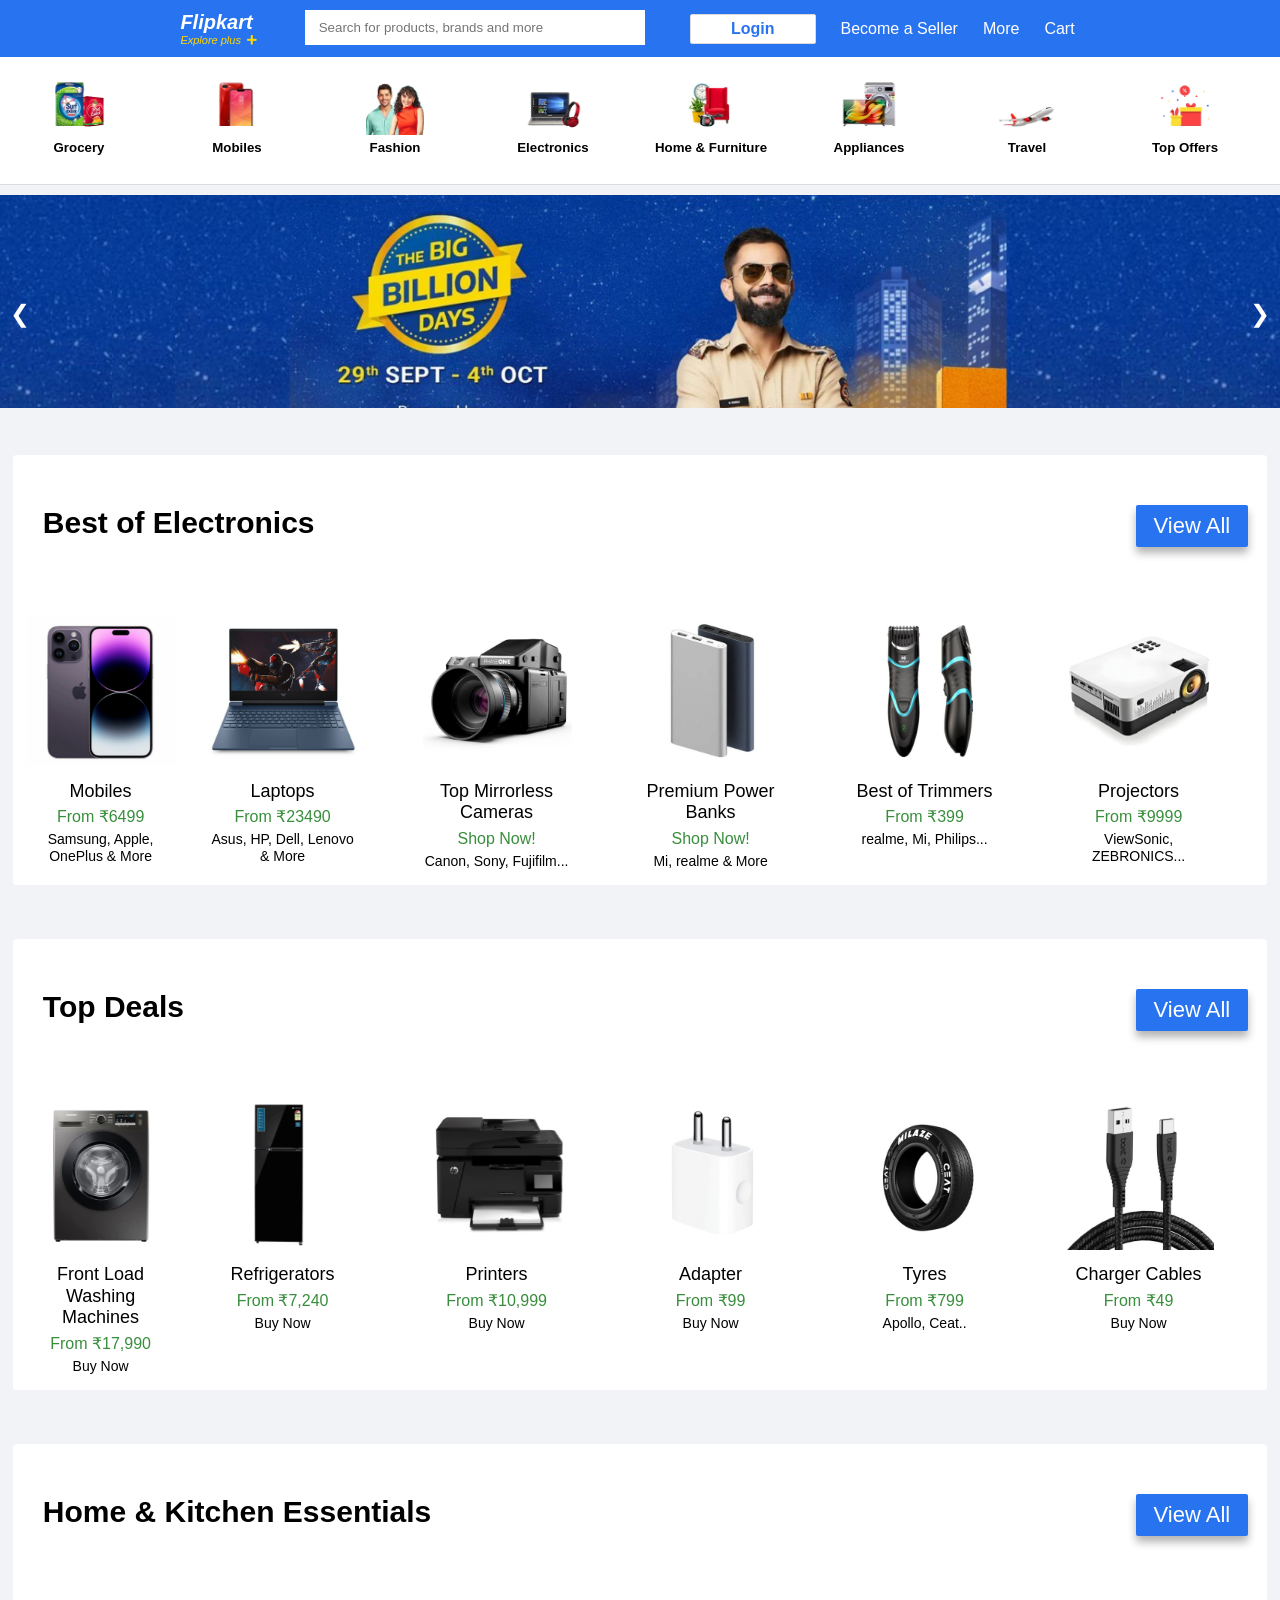
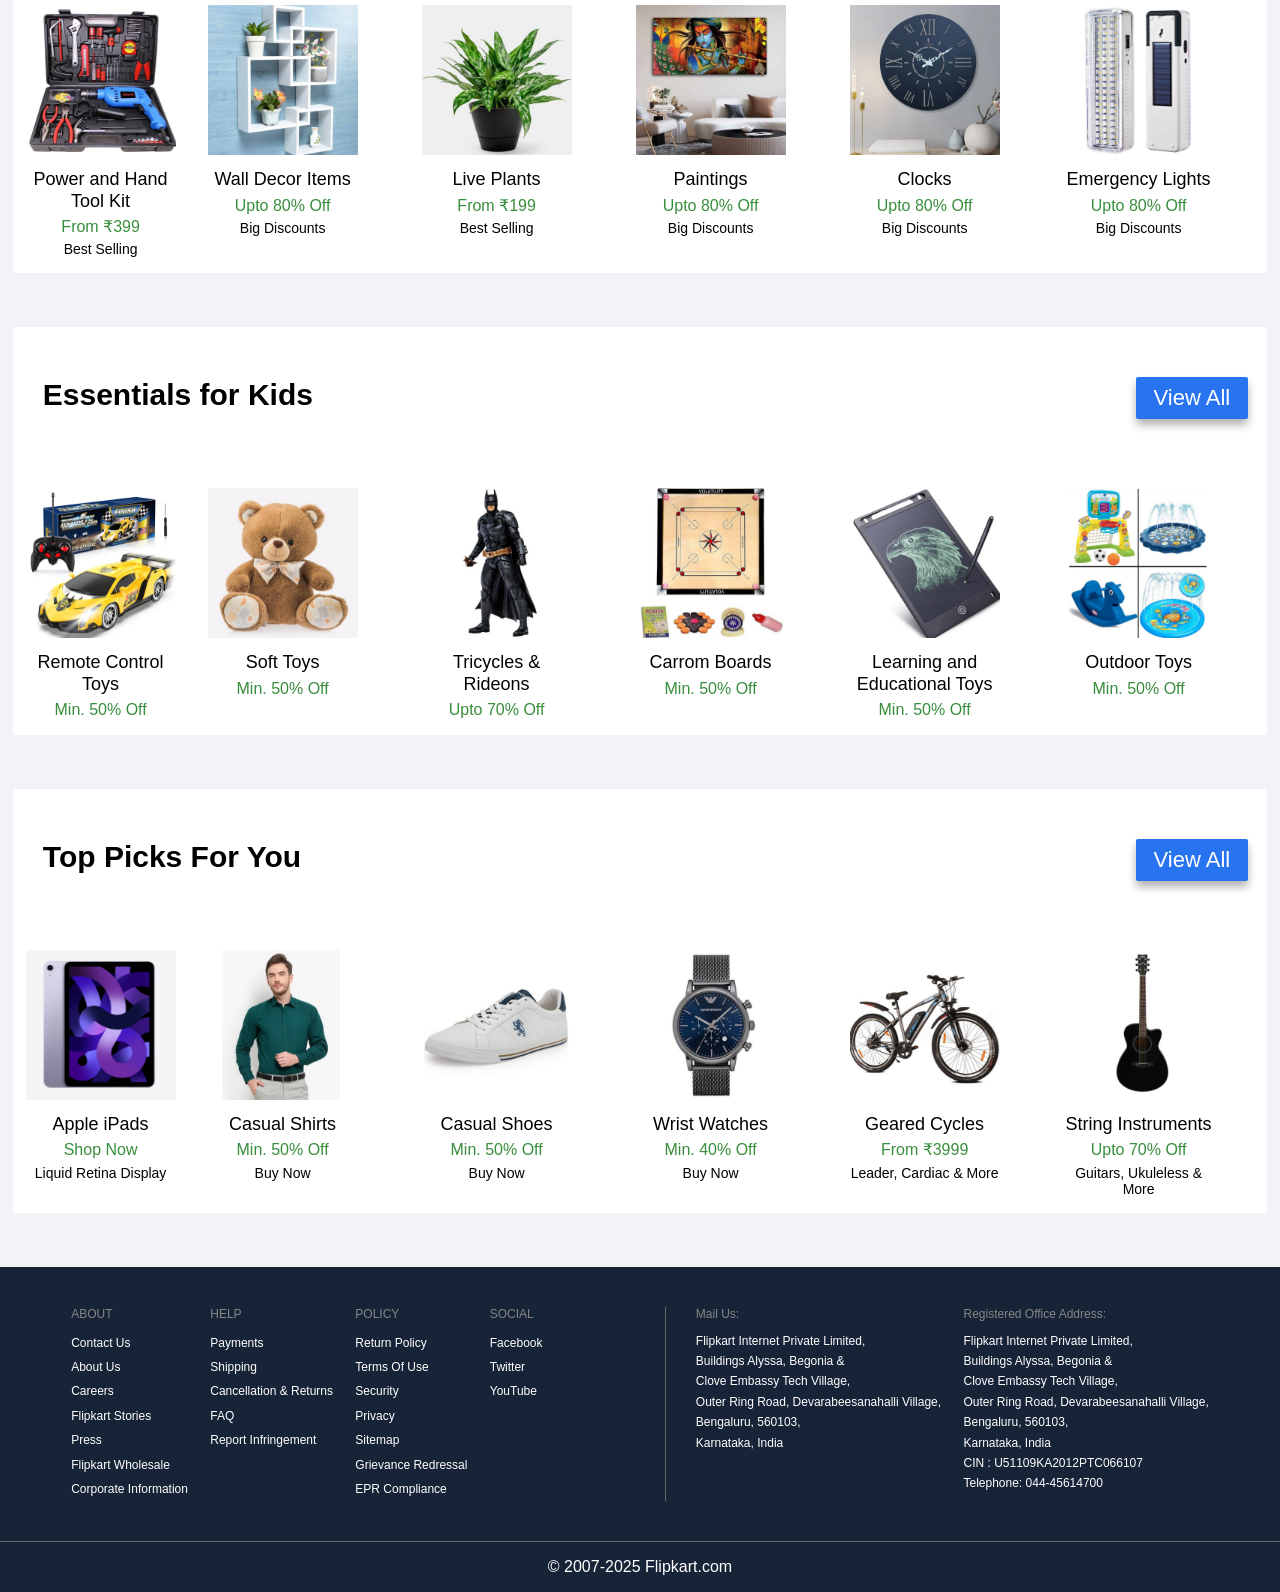
<file: Flipkart-Clone/index.html>
<!DOCTYPE html>
<html>

<head>
    <meta charset="utf-8">
    <meta http-equiv="X-UA-Compatible" content="IE=edge">
    <title>Flipkart</title>
    <meta name="description" content="Online Shopping Site for Mobiles, Electronics, Furniture, Grocery, Lifestyle, Books & More. Best Offers!">
    <meta name="viewport" content="width=device-width, initial-scale=1">
    <link rel="stylesheet" href="style.css">
    <link rel="icon" href="images/favicon.ico">
    <link rel="stylesheet" href="https://use.fontawesome.com/releases/v5.13.0/css/all.css" integrity="sha384-Bfad6CLCknfcloXFOyFnlgtENryhrpZCe29RTifKEixXQZ38WheV+i/6YWSzkz3V" crossorigin="anonymous" />
</head>

<body>
    <!-- Navbar -->
    <nav class="navbar">
        <div class="Header-left"> <a href="index.html" class="flipkart">Flipkart</a>
            <div class="Header-left-p">
                <p> <a href="#" style="color: gold;">Explore plus</a> <i class="fas fa-plus" style="color: gold;"></i> </p>
            </div>
        </div>
        <div class="Header-center"> <input class="search-box" type="text" placeholder=" Search for products, brands and more" aria-label="Search" id="productSearch" type="submit" onkeypress="searchProducts()"> </div>
        <div class="Header-right"> <button class="hamburger-menu"></button>
            <div class="menu-items"> <button class="login">Login</button> <a href="#" class="menu-item">Become a Seller</a> <a href="#" class="menu-item">More</a>
                <p> <a href="#" class="menu-item">Cart</a> <i class="fa-solid fa-cart-shopping"></i> </p>
            </div>
        </div>
    </nav> <!-- End Navbar -->
    <!-- Start of category-section -->
    <section>
        <div class="category-row">
            <div class="category-col"> <img src="images/grocery.webp" alt="Grocery">
                <h5>Grocery</h5>
            </div>
            <div class="category-col"> <img src="images/mobiles.webp" alt="Mobiles">
                <h5>Mobiles</h5>
            </div>
            <div class="category-col"> <img src="images/fashion.webp" alt="Fashion">
                <h5>Fashion</h5>
            </div>
            <div class=" category-col"> <img src="images/electronics.webp" alt="Electronics">
                <h5>Electronics</h5>
            </div>
            <div class="category-col"> <img src="images/home.webp" alt="Home & Furniture">
                <h5>Home & Furniture</h5>
            </div>
            <div class="category-col"> <img src="images/appliances.webp" alt="Appliances">
                <h5>Appliances</h5>
            </div>
            <div class="category-col"> <img src="images/travel.webp" alt="Travel">
                <h5>Travel</h5>
            </div>
            <div class="category-col"> <img src="images/topoffers.webp" alt="Top Offers">
                <h5>Top Offers</h5>
            </div>
            <div class="category-col"> <img src="images/beauty.webp" alt="Beauty,Toys & More">
                <h5>Beauty,Toys & More</h5>
            </div>
            <div class="category-col"> <img src="images/twowheelers.webp" alt="Two Wheelers">
                <h5>Two Wheelers</h5>
            </div>
        </div>
    </section> <!-- End of category-section -->
    <!-- Start banner section -->
    <div class="carousel">
        <ul>
            <li> <img src="images/banner1.jpg" alt="Image 1"> </li>
            <li> <img src="images/banner2.jpg" alt="Image 2"> </li>
            <li> <img src="images/banner3.jpg" alt="Image 3"> </li>
            <li> <img src="images/banner4.jpg" alt="Image 4"> </li>
            <li> <img src="images/banner5.jpg" alt="Image 5"> </li>
            <li> <img src="images/banner6.jpg" alt="Image 6"> </li>
            <li> <img src="images/banner7.jpg" alt="Image 7"> </li>
        </ul> <button class="carousel-btn left" onclick="slideCarousel(-1)">&#10094;</button> <button class="carousel-btn right" onclick="slideCarousel(1)">&#10095;</button>
    </div> <!-- End banner section -->
    <!-- Start of 1st Container section -->
    <div class="content">
        <div class="contenthead">
            <div class="contenthead"> Best of Electronics </div>
            <div class="viewallbtn"> <button id="Best-of-Electronics" class="viewbtn">View All</button> </div>
        </div>
        <hr> <a href="Best-of-Electronics.html">
            <div class="offerrow">
                <div class="offerimg1"> <img src="images/electronics1.jpg" alt="Mobiles">
                    <div class="offerimg-subtxt1">Mobiles</div>
                    <div class="offerimg-subtxt2">From ₹6499</div>
                    <div class="offerimg-subtxt3">Samsung, Apple, OnePlus & More</div>
                </div>
                <div class="offerimg2"> <img src="images/electronics2.jpg" alt="Laptops">
                    <div class="offerimg-subtxt1">Laptops</div>
                    <div class="offerimg-subtxt2">From ₹23490</div>
                    <div class="offerimg-subtxt3">Asus, HP, Dell, Lenovo & More</div>
                </div>
                <div class="offerimg3"> <img src="images/electronics3.jpg" alt="Cameras">
                    <div class="offerimg-subtxt1">Top Mirrorless Cameras</div>
                    <div class="offerimg-subtxt2">Shop Now!</div>
                    <div class="offerimg-subtxt3">Canon, Sony, Fujifilm...</div>
                </div>
                <div class="offerimg4"> <img src="images/electronics4.jpg" alt="Power Banks">
                    <div class="offerimg-subtxt1">Premium Power Banks</div>
                    <div class="offerimg-subtxt2">Shop Now!</div>
                    <div class="offerimg-subtxt3">Mi, realme & More</div>
                </div>
                <div class="offerimg5"> <img src="images/electronics5.jpg" alt="Trimmers">
                    <div class="offerimg-subtxt1">Best of Trimmers</div>
                    <div class="offerimg-subtxt2">From ₹399</div>
                    <div class="offerimg-subtxt3">realme, Mi, Philips...</div>
                </div>
                <div class="offerimg6"> <img src="images/electronics6.jpg" alt="Projectors">
                    <div class="offerimg-subtxt1">Projectors</div>
                    <div class="offerimg-subtxt2">From ₹9999</div>
                    <div class="offerimg-subtxt3">ViewSonic, ZEBRONICS...</div>
                </div>
                <div class="offerimg7"> <img src="images/electronics7.jpg" alt="Monitors">
                    <div class="offerimg-subtxt1">Monitors</div>
                    <div class="offerimg-subtxt2">From ₹8000</div>
                    <div class="offerimg-subtxt3">Acer, ZEBRONICS, LAPCARE...</div>
                </div>
                <div class="offerimg8"> <img src="images/electronics8.jpg" alt="Speakers">
                    <div class="offerimg-subtxt1">Speakers</div>
                    <div class="offerimg-subtxt2">From ₹300</div>
                    <div class="offerimg-subtxt3">JBL, Aroma... </div>
                </div>
            </div>
        </a>
    </div> <!-- End of 1st Container section -->
    <!-- Start of 2nd Container section -->
    <div class="content">
        <div class="contenthead">
            <div class="contenthead"> Top Deals </div>
            <div class="viewallbtn"> <button id="Top-Deals" class="viewbtn">View All</button> </div>
        </div>
        <hr> <a href="Top-Deals.html">
            <div class="offerrow">
                <div class="offerimg1"> <img src="images/topdeals1.jpg" alt="Washing Machines">
                    <div class="offerimg-subtxt1">Front Load Washing Machines</div>
                    <div class="offerimg-subtxt2">From ₹17,990</div>
                    <div class="offerimg-subtxt3">Buy Now</div>
                </div>
                <div class="offerimg2"> <img src="images/topdeals2.jpg" alt="Refrigerators">
                    <div class="offerimg-subtxt1">Refrigerators</div>
                    <div class="offerimg-subtxt2">From ₹7,240</div>
                    <div class="offerimg-subtxt3">Buy Now</div>
                </div>
                <div class="offerimg3"> <img src="images/topdeals3.jpg" alt="Printers">
                    <div class="offerimg-subtxt1">Printers</div>
                    <div class="offerimg-subtxt2">From ₹10,999</div>
                    <div class="offerimg-subtxt3">Buy Now</div>
                </div>
                <div class="offerimg4"> <img src="images/topdeals4.jpg" alt="Adapter">
                    <div class="offerimg-subtxt1">Adapter</div>
                    <div class="offerimg-subtxt2">From ₹99</div>
                    <div class="offerimg-subtxt3">Buy Now</div>
                </div>
                <div class="offerimg5"> <img src="images/topdeals5.jpg" alt="Tyres">
                    <div class="offerimg-subtxt1">Tyres</div>
                    <div class="offerimg-subtxt2">From ₹799</div>
                    <div class="offerimg-subtxt3">Apollo, Ceat..</div>
                </div>
                <div class="offerimg6"> <img src="images/topdeals6.jpg" alt="Charger Cables">
                    <div class="offerimg-subtxt1">Charger Cables</div>
                    <div class="offerimg-subtxt2">From ₹49</div>
                    <div class="offerimg-subtxt3">Buy Now</div>
                </div>
                <div class="offerimg7"> <img src="images/topdeals7.jpg" alt="Instax Cameras">
                    <div class="offerimg-subtxt1">Instax Cameras</div>
                    <div class="offerimg-subtxt2">From ₹3,999</div>
                    <div class="offerimg-subtxt3">Capture your unique moments</div>
                </div>
                <div class="offerimg8"> <img src="images/topdeals8.jpg" alt="Fitness Kits">
                    <div class="offerimg-subtxt1">Fitness Kits</div>
                    <div class="offerimg-subtxt2">Min. 50% Off</div>
                    <div class="offerimg-subtxt3">Grab Now</div>
                </div>
            </div>
        </a>
    </div> <!-- End of 2nd Container section -->
    <!-- Start of 3rd Container section -->
    <div class="content">
        <div class="contenthead">
            <div class="contenthead"> Home & Kitchen Essentials </div>
            <div class="viewallbtn"> <button id="Home-Essentials" class="viewbtn">View All</button> </div>
        </div>
        <hr> <a href="Home-Essentials.html">
            <div class="offerrow">
                <div class="offerimg1"> <img src="images/home1.jpg" alt="Power and Hand Tool Kit">
                    <div class="offerimg-subtxt1">Power and Hand Tool Kit</div>
                    <div class="offerimg-subtxt2">From ₹399</div>
                    <div class="offerimg-subtxt3">Best Selling</div>
                </div>
                <div class="offerimg2"> <img src="images/home2.jpg" alt="Wall Decor Items">
                    <div class="offerimg-subtxt1">Wall Decor Items</div>
                    <div class="offerimg-subtxt2">Upto 80% Off</div>
                    <div class="offerimg-subtxt3">Big Discounts</div>
                </div>
                <div class="offerimg3"> <img src="images/home3.jpg" alt="Live Plants">
                    <div class="offerimg-subtxt1">Live Plants</div>
                    <div class="offerimg-subtxt2">From ₹199</div>
                    <div class="offerimg-subtxt3">Best Selling</div>
                </div>
                <div class="offerimg4"> <img src="images/home4.jpg" alt="Paintings">
                    <div class="offerimg-subtxt1">Paintings</div>
                    <div class="offerimg-subtxt2">Upto 80% Off</div>
                    <div class="offerimg-subtxt3">Big Discounts</div>
                </div>
                <div class="offerimg5"> <img src="images/home5.jpg" alt="Clocks">
                    <div class="offerimg-subtxt1">Clocks</div>
                    <div class="offerimg-subtxt2">Upto 80% Off</div>
                    <div class="offerimg-subtxt3">Big Discounts</div>
                </div>
                <div class="offerimg6"> <img src="images/home6.jpg" alt="Emergency Lights">
                    <div class="offerimg-subtxt1">Emergency Lights</div>
                    <div class="offerimg-subtxt2">Upto 80% Off</div>
                    <div class="offerimg-subtxt3">Big Discounts</div>
                </div>
                <div class="offerimg7"> <img src="images/home7.jpg" alt="Gardening Tools">
                    <div class="offerimg-subtxt1">Gardening Tools</div>
                    <div class="offerimg-subtxt2">Under ₹99</div>
                    <div class="offerimg-subtxt3">Best Selling</div>
                </div>
                <div class="offerimg8"> <img src="images/home8.jpg" alt="Appliances Cover">
                    <div class="offerimg-subtxt1">Appliances Cover</div>
                    <div class="offerimg-subtxt2">From ₹59</div>
                    <div class="offerimg-subtxt3">Best Selling Range</div>
                </div>
            </div>
        </a>
    </div> <!-- End of 3rd Container section -->
    <!-- Start of 4rd Container section -->
    <div class="content">
        <div class="contenthead">
            <div class="contenthead"> Essentials for Kids </div>
            <div class="viewallbtn"> <button id="Essentials-for-Kids" class="viewbtn">View All</button> </div>
        </div>
        <hr> <a href="Essentials-for-Kids.html">
            <div class="offerrow">
                <div class="offerimg1"> <img src="images/kids1.jpg" alt="Remote Control Toys">
                    <div class="offerimg-subtxt1">Remote Control Toys</div>
                    <div class="offerimg-subtxt2">Min. 50% Off</div>
                </div>
                <div class="offerimg2"> <img src="images/kids2.jpg" alt="Soft Toys">
                    <div class="offerimg-subtxt1">Soft Toys</div>
                    <div class="offerimg-subtxt2">Min. 50% Off</div>
                </div>
                <div class="offerimg3"> <img src="images/kids3.jpg" alt="Tricycles & Rideons">
                    <div class="offerimg-subtxt1">Tricycles & Rideons </div>
                    <div class="offerimg-subtxt2">Upto 70% Off</div>
                </div>
                <div class="offerimg4"> <img src="images/kids4.jpg" alt="Carrom Boards">
                    <div class="offerimg-subtxt1">Carrom Boards</div>
                    <div class="offerimg-subtxt2">Min. 50% Off</div>
                </div>
                <div class="offerimg5"> <img src="images/kids5.jpg" alt="Learning and Educational Toys">
                    <div class="offerimg-subtxt1">Learning and Educational Toys</div>
                    <div class="offerimg-subtxt2">Min. 50% Off</div>
                </div>
                <div class="offerimg6"> <img src="images/kids6.jpg" alt="Outdoor Toys">
                    <div class="offerimg-subtxt1">Outdoor Toys</div>
                    <div class="offerimg-subtxt2">Min. 50% Off</div>
                </div>
                <div class="offerimg7"> <img src="images/kids7.jpg" alt="Lunch Boxes">
                    <div class="offerimg-subtxt1">Lunch Boxes</div>
                    <div class="offerimg-subtxt2">Min. 50% Off</div>
                </div>
                <div class="offerimg8"> <img src="images/kids8.jpg" alt="Stationary items">
                    <div class="offerimg-subtxt1">Stationary items</div>
                    <div class="offerimg-subtxt2">Min. 40% Off</div>
                </div>
            </div>
        </a>
    </div> <!-- End of 4rd Container section -->
    <!-- Start of 5th Container section -->
    <div class="content">
        <div class="contenthead">
            <div class="contenthead"> Top Picks For You </div>
            <div class="viewallbtn"> <button id="Top-Picks" class="viewbtn">View All</button> </div>
        </div>
        <hr> <a href="Top-Picks.html">
            <div class="offerrow">
                <div class="offerimg1"> <img src="images/toppicks1.jpg" alt="Apple iPads">
                    <div class="offerimg-subtxt1">Apple iPads</div>
                    <div class="offerimg-subtxt2">Shop Now</div>
                    <div class="offerimg-subtxt3">Liquid Retina Display</div>
                </div>
                <div class="offerimg2"> <img src="images/toppicks2.jpg" alt="Casual Shirts">
                    <div class="offerimg-subtxt1">Casual Shirts</div>
                    <div class="offerimg-subtxt2">Min. 50% Off</div>
                    <div class="offerimg-subtxt3">Buy Now</div>
                </div>
                <div class="offerimg3"> <img src="images/toppicks3.jpg" alt="Casual Shoes">
                    <div class="offerimg-subtxt1">Casual Shoes</div>
                    <div class="offerimg-subtxt2">Min. 50% Off</div>
                    <div class="offerimg-subtxt3">Buy Now</div>
                </div>
                <div class="offerimg4"> <img src="images/toppicks4.jpg" alt="Wrist Watches">
                    <div class="offerimg-subtxt1">Wrist Watches</div>
                    <div class="offerimg-subtxt2">Min. 40% Off</div>
                    <div class="offerimg-subtxt3">Buy Now</div>
                </div>
                <div class="offerimg5"> <img src="images/toppicks5.jpg" alt="Geared Cycles">
                    <div class="offerimg-subtxt1">Geared Cycles</div>
                    <div class="offerimg-subtxt2">From ₹3999</div>
                    <div class="offerimg-subtxt3">Leader, Cardiac & More</div>
                </div>
                <div class="offerimg6"> <img src="images/toppicks6.jpg" alt="String Instruments">
                    <div class="offerimg-subtxt1">String Instruments</div>
                    <div class="offerimg-subtxt2">Upto 70% Off</div>
                    <div class="offerimg-subtxt3">Guitars, Ukuleless & More</div>
                </div>
                <div class="offerimg7"> <img src="images/toppicks7.jpg" alt="Artificial Jewellery">
                    <div class="offerimg-subtxt1">Artificial Jewellery</div>
                    <div class="offerimg-subtxt2">Min. 70% Off</div>
                    <div class="offerimg-subtxt3">Buy Now</div>
                </div>
                <div class="offerimg8"> <img src="images/toppicks8.jpg" alt="Perfumes">
                    <div class="offerimg-subtxt1">Perfumes</div>
                    <div class="offerimg-subtxt2">Upto 40% Off</div>
                    <div class="offerimg-subtxt3">Fog, Denver...</div>
                </div>
            </div>
        </a>
    </div> <!-- End of 5th Container section -->
    <!-- Start of Footer -->
    <footer>
        <div class="footer">
            <div class="F-row-1">
                <div class="F-column-1">
                    <div class="F-heading">
                        <p>ABOUT</p>
                    </div>
                    <div class="F-list"> <a href="#">Contact Us</a> <a href="#">About Us</a> <a href="#">Careers</a> <a href="#">Flipkart Stories</a> <a href="#">Press</a> <a href="#">Flipkart Wholesale</a> <a href="#">Corporate Information</a> </div>
                </div>
                <div class="F-column-2">
                    <div class="F-heading">
                        <p>HELP</p>
                    </div>
                    <div class="F-list"> <a href="#">Payments</a> <a href="#">Shipping</a> <a href="#">Cancellation & Returns</a> <a href="#">FAQ</a> <a href="#">Report Infringement</a> </div>
                </div>
                <div class="F-column-3">
                    <div class="F-heading">
                        <p>POLICY</p>
                    </div>
                    <div class="F-list"> <a href="#">Return Policy</a> <a href="#">Terms Of Use</a> <a href="#">Security</a> <a href="#">Privacy</a> <a href="#">Sitemap</a> <a href="#">Grievance Redressal</a> <a href="#">EPR Compliance</a> </div>
                </div>
                <div class="F-column-4">
                    <div class="F-heading">
                        <p>SOCIAL</p>
                    </div>
                    <div class="F-list"> <a href="#">Facebook</a> <a href="#">Twitter</a> <a href="#">YouTube</a> </div>
                </div>
                <div class="F-column-5">
                    <div class="F-heading">
                        <p>Mail Us:</p>
                    </div>
                    <div class="F-list">
                        <p>Flipkart Internet Private Limited,</p>
                        <p>Buildings Alyssa, Begonia &</p>
                        <p>Clove Embassy Tech Village,</p>
                        <p>Outer Ring Road, Devarabeesanahalli Village,</p>
                        <p>Bengaluru, 560103,</p>
                        <p>Karnataka, India</p>
                    </div>
                </div>
                <div class="F-column-6">
                    <div class="F-heading">
                        <p>Registered Office Address:</p>
                    </div>
                    <div class="F-list-address">
                        <p>Flipkart Internet Private Limited,
                        <p>Buildings Alyssa, Begonia &</p>
                        <p>Clove Embassy Tech Village,</p>
                        <p>Outer Ring Road, Devarabeesanahalli Village,</p>
                        <p>Bengaluru, 560103,</p>
                        <p>Karnataka, India</p>
                        <p>CIN : U51109KA2012PTC066107</p>
                        <p> Telephone: <a href="tel: 044-45614700">044-45614700</a> </p>
                    </div>
                </div>
            </div>
            <div class="Footer-Flipkart">
                <p>© 2007-2025 Flipkart.com</p>
            </div>
        </div>
    </footer> <!-- End of Footer -->
    <script src="script.js"></script>
</body>
</html>
</file>
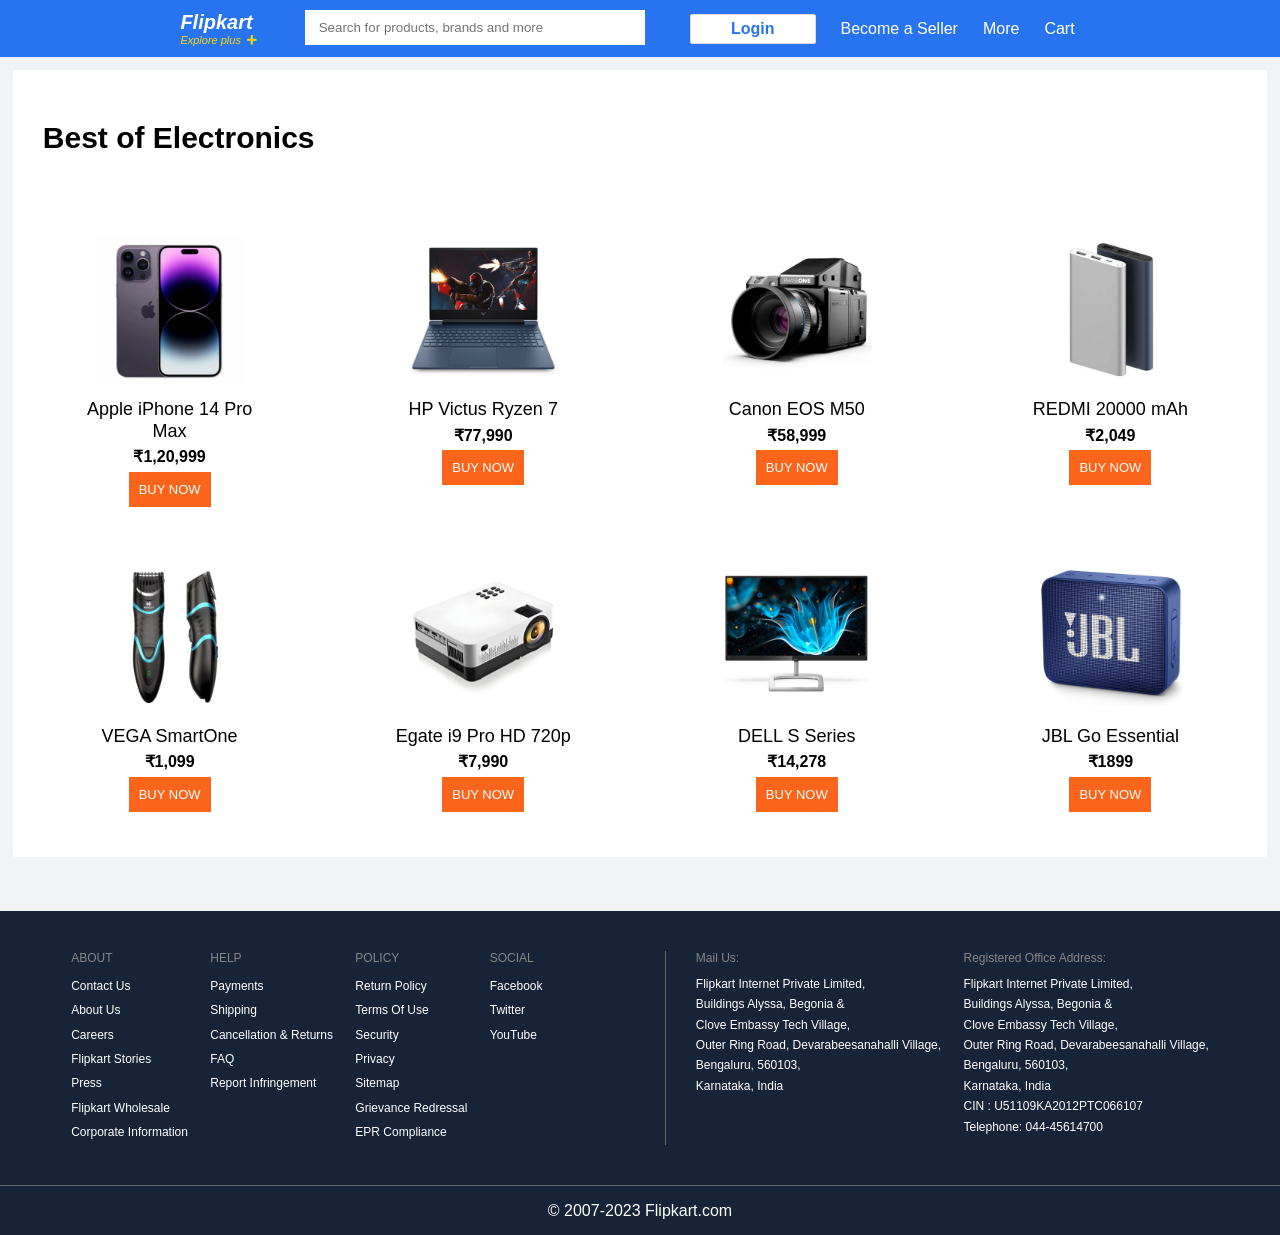
<file: Flipkart-Clone/Best-of-Electronics.html>
<!DOCTYPE html>
<html>
  <head>
    <meta charset="utf-8">
    <meta http-equiv="X-UA-Compatible" content="IE=edge">
    <title>Flipkart - Best of Electronics</title>
    <meta name="description" content="Online Shopping Site for Mobiles, Electronics, Furniture, Grocery, Lifestyle, Books & More. Best Offers!">
    <meta name="viewport" content="width=device-width, initial-scale=1">
    <link rel="stylesheet" href="style.css">
    <link rel="stylesheet" href="product.css">
    <link rel="icon" href="images/favicon.ico">
    <link rel="stylesheet" href="https://use.fontawesome.com/releases/v5.13.0/css/all.css" integrity="sha384-Bfad6CLCknfcloXFOyFnlgtENryhrpZCe29RTifKEixXQZ38WheV+i/6YWSzkz3V" crossorigin="anonymous" />
  </head>
  <body>
    <!-- Navbar -->
    <nav class="navbar">
      <div class="Header-left">
        <a href="index.html" class="flipkart">Flipkart</a>
        <div class="Header-left-p">
          <p>
            <a href="#" style="color: gold;">Explore plus</a>
            <i class="fas fa-plus" style="color: gold;"></i>
          </p>
        </div>
      </div>
      <div class="Header-center">
        <input class="search-box" type="text" placeholder=" Search for products, brands and more" aria-label="Search" id="productSearch" type="submit" onkeypress="searchProducts()">
      </div>
      <div class="Header-right">
        <button class="hamburger-menu"></button>
        <div class="menu-items">
          <button class="login">Login</button>
          <a href="#" class="menu-item">Become a Seller</a>
          <a href="#" class="menu-item">More</a>
          <p>
            <a href="#" class="menu-item">Cart</a>
            <i class="fa-solid fa-cart-shopping"></i>
          </p>
        </div>
      </div>
    </nav>
    <!-- End Navbar -->
    <!-- Start of Products Section -->
    <div class="content">
      <div class="contenthead">
        <div class="contenthead"> Best of Electronics </div>
      </div>
      <hr>
      <div class="offerrow">
        <div class="offerimg1">
          <a href="https://shorturl.at/botR0" target="_blank">
            <img src="images/electronics1.jpg" alt="Mobiles">
            <div class="offerimg-subtxt1">Apple iPhone 14 Pro Max</div>
            <div class="offerimg-subtxt2">₹1,20,999</div>
            <button class="buy-now">BUY NOW</button>
          </a>
        </div>
        <div class="offerimg2">
          <a href="https://shorturl.at/jnVZ0" target="_blank">
            <img src="images/electronics2.jpg" alt="Laptops">
            <div class="offerimg-subtxt1">HP Victus Ryzen 7</div>
            <div class="offerimg-subtxt2">₹77,990</div>
            <button class="buy-now">BUY NOW</button>
          </a>
        </div>
        <div class="offerimg3">
          <a href="https://shorturl.at/opBDQ" target="_blank">
            <img src="images/electronics3.jpg" alt="Cameras">
            <div class="offerimg-subtxt1">Canon EOS M50 </div>
            <div class="offerimg-subtxt2">₹58,999</div>
            <button class="buy-now">BUY NOW</button>
          </a>
        </div>
        <div class="offerimg4">
          <a href="https://shorturl.at/rNQUW" target="_blank">
            <img src="images/electronics4.jpg" alt="Power Banks">
            <div class="offerimg-subtxt1">REDMI 20000 mAh</div>
            <div class="offerimg-subtxt2">₹2,049</div>
            <button class="buy-now">BUY NOW</button>
          </a>
        </div>
        <div class="offerimg5">
          <a href="https://shorturl.at/biHR1" target="_blank">
            <img src="images/electronics5.jpg" alt="Trimmers">
            <div class="offerimg-subtxt1">VEGA SmartOne</div>
            <div class="offerimg-subtxt2">₹1,099</div>
            <button class="buy-now">BUY NOW</button>
          </a>
        </div>
        <div class="offerimg6">
          <a href="https://shorturl.at/rzBZ8" target="_blank">
            <img src="images/electronics6.jpg" alt="Projectors">
            <div class="offerimg-subtxt1">Egate i9 Pro HD 720p</div>
            <div class="offerimg-subtxt2">₹7,990</div>
            <button class="buy-now">BUY NOW</button>
          </a>
        </div>
        <div class="offerimg7">
          <a href="https://shorturl.at/ciHIP" target="_blank">
            <img src="images/electronics7.jpg" alt="Monitors">
            <div class="offerimg-subtxt1">DELL S Series</div>
            <div class="offerimg-subtxt2">₹14,278</div>
            <button class="buy-now">BUY NOW</button>
          </a>
        </div>
        <div class="offerimg8">
          <a href="https://shorturl.at/fiW01" target="_blank">
            <img src="images/electronics8.jpg" alt="Speakers">
            <div class="offerimg-subtxt1">JBL Go Essential </div>
            <div class="offerimg-subtxt2">₹1899</div>
            <button class="buy-now">BUY NOW</button>
          </a>
        </div>
      </div>
    </div>
    <!-- Start of Products Section -->
    <!-- Start of Footer -->
    <footer>
      <div class="footer">
        <div class="F-row-1">
          <div class="F-column-1">
            <div class="F-heading">
              <p>ABOUT</p>
            </div>
            <div class="F-list">
              <a href="#">Contact Us</a>
              <a href="#">About Us</a>
              <a href="#">Careers</a>
              <a href="#">Flipkart Stories</a>
              <a href="#">Press</a>
              <a href="#">Flipkart Wholesale</a>
              <a href="#">Corporate Information</a>
            </div>
          </div>
          <div class="F-column-2">
            <div class="F-heading">
              <p>HELP</p>
            </div>
            <div class="F-list">
              <a href="#">Payments</a>
              <a href="#">Shipping</a>
              <a href="#">Cancellation & Returns</a>
              <a href="#">FAQ</a>
              <a href="#">Report Infringement</a>
            </div>
          </div>
          <div class="F-column-3">
            <div class="F-heading">
              <p>POLICY</p>
            </div>
            <div class="F-list">
              <a href="#">Return Policy</a>
              <a href="#">Terms Of Use</a>
              <a href="#">Security</a>
              <a href="#">Privacy</a>
              <a href="#">Sitemap</a>
              <a href="#">Grievance Redressal</a>
              <a href="#">EPR Compliance</a>
            </div>
          </div>
          <div class="F-column-4">
            <div class="F-heading">
              <p>SOCIAL</p>
            </div>
            <div class="F-list">
              <a href="#">Facebook</a>
              <a href="#">Twitter</a>
              <a href="#">YouTube</a>
            </div>
          </div>
          <div class="F-column-5">
            <div class="F-heading">
              <p>Mail Us:</p>
            </div>
            <div class="F-list">
              <p>Flipkart Internet Private Limited,</p>
              <p>Buildings Alyssa, Begonia &</p>
              <p>Clove Embassy Tech Village,</p>
              <p>Outer Ring Road, Devarabeesanahalli Village,</p>
              <p>Bengaluru, 560103,</p>
              <p>Karnataka, India</p>
            </div>
          </div>
          <div class="F-column-6">
            <div class="F-heading">
              <p>Registered Office Address:</p>
            </div>
            <div class="F-list-address">
              <p>Flipkart Internet Private Limited,
              <p>Buildings Alyssa, Begonia &</p>
              <p>Clove Embassy Tech Village,</p>
              <p>Outer Ring Road, Devarabeesanahalli Village,</p>
              <p>Bengaluru, 560103,</p>
              <p>Karnataka, India</p>
              <p>CIN : U51109KA2012PTC066107</p>
              <p> Telephone: <a href="tel: 044-45614700">044-45614700</a>
              </p>
            </div>
          </div>
        </div>
        <div class="Footer-Flipkart">
          <p>© 2007-2023 Flipkart.com</p>
        </div>
      </div>
    </footer>
    <!-- End of Footer -->
    <script src="script.js"></script>
  </body>
</html>
</file>
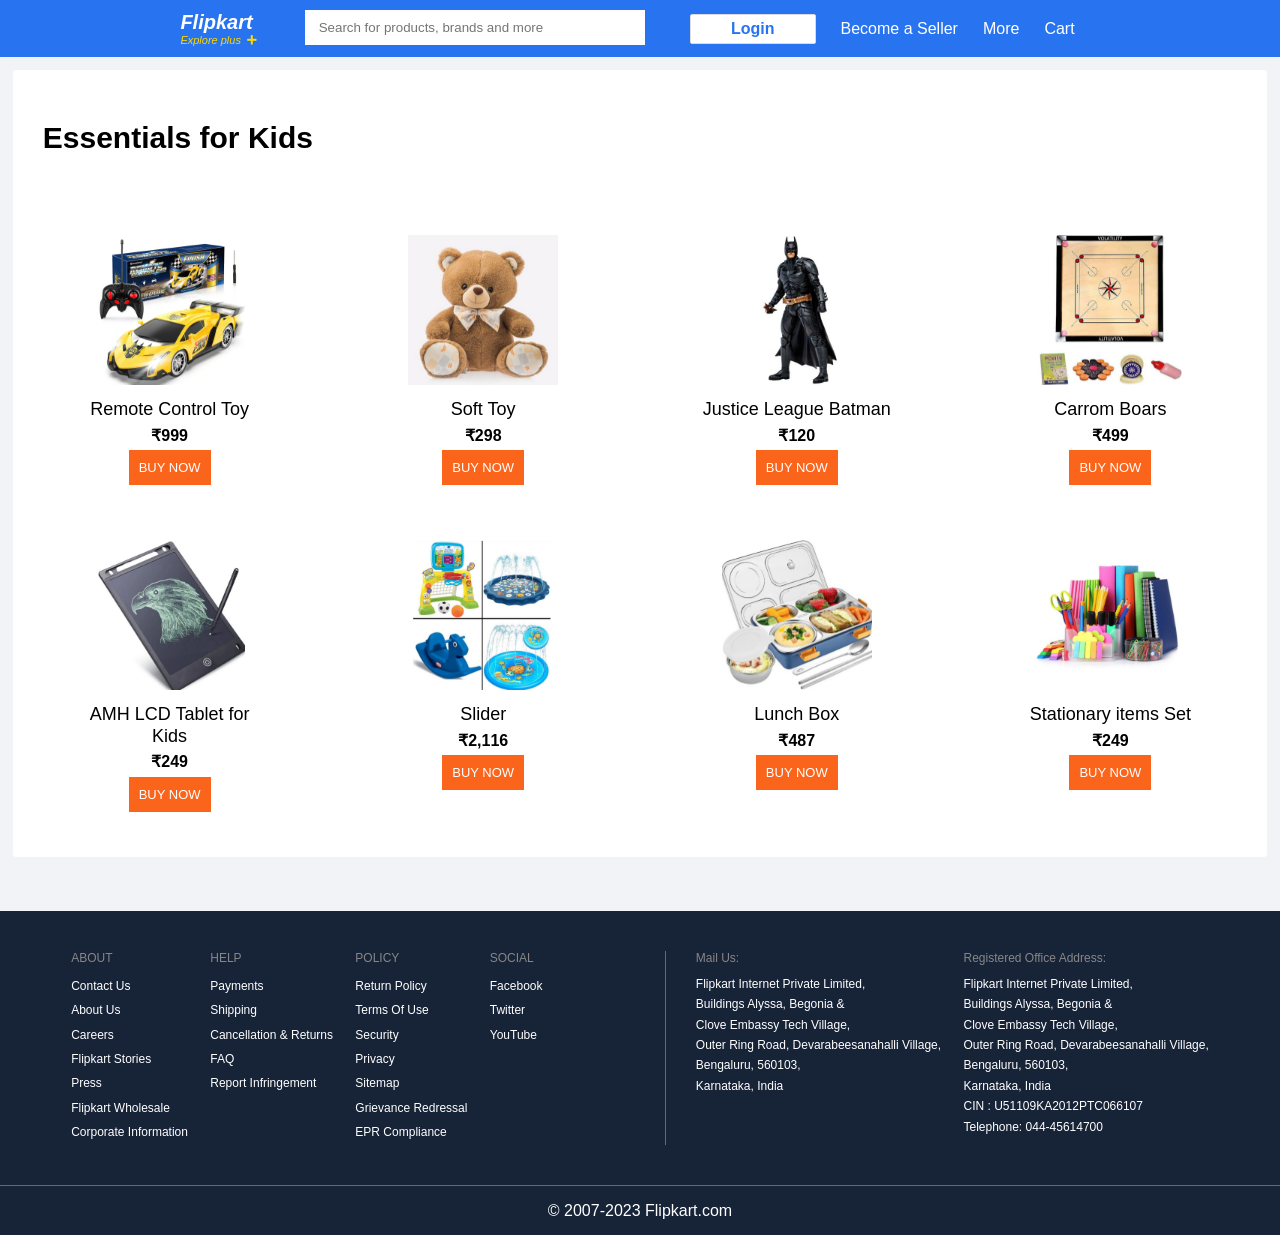
<file: Flipkart-Clone/Essentials-for-Kids.html>
<!DOCTYPE html>
<html>
  <head>
    <meta charset="utf-8">
    <meta http-equiv="X-UA-Compatible" content="IE=edge">
    <title>Flipkart - Essentials for Kids</title>
    <meta name="description" content="Online Shopping Site for Mobiles, Electronics, Furniture, Grocery, Lifestyle, Books & More. Best Offers!">
    <meta name="viewport" content="width=device-width, initial-scale=1">
    <link rel="stylesheet" href="style.css">
    <link rel="stylesheet" href="product.css">
    <link rel="icon" href="images/favicon.ico">
    <link rel="stylesheet" href="https://use.fontawesome.com/releases/v5.13.0/css/all.css" integrity="sha384-Bfad6CLCknfcloXFOyFnlgtENryhrpZCe29RTifKEixXQZ38WheV+i/6YWSzkz3V" crossorigin="anonymous" />
  </head>
  <body>
    <!-- Navbar -->
    <nav class="navbar">
      <div class="Header-left">
        <a href="index.html" class="flipkart">Flipkart</a>
        <div class="Header-left-p">
          <p>
            <a href="#" style="color: gold;">Explore plus</a>
            <i class="fas fa-plus" style="color: gold;"></i>
          </p>
        </div>
      </div>
      <div class="Header-center">
        <input class="search-box" type="text" placeholder=" Search for products, brands and more" aria-label="Search" id="productSearch" type="submit" onkeypress="searchProducts()">
      </div>
      <div class="Header-right">
        <button class="hamburger-menu"></button>
        <div class="menu-items">
          <button class="login">Login</button>
          <a href="#" class="menu-item">Become a Seller</a>
          <a href="#" class="menu-item">More</a>
          <p>
            <a href="#" class="menu-item">Cart</a>
            <i class="fa-solid fa-cart-shopping"></i>
          </p>
        </div>
      </div>
    </nav>
    <!-- End Navbar -->
    <!-- Start of Products Section -->
    <div class="content">
      <div class="contenthead">
        <div class="contenthead"> Essentials for Kids </div>
      </div>
      <hr>
      <div class="offerrow">
        <div class="offerimg1">
          <a href="https://shorturl.at/gtBX8" target="_blank">
            <img src="images/kids1.jpg" alt="Remote Control Toys">
            <div class="offerimg-subtxt1">Remote Control Toy</div>
            <div class="offerimg-subtxt2">₹999</div>
            <button class="buy-now">BUY NOW</button>
          </a>
        </div>
        <div class="offerimg2">
          <a href="https://shorturl.at/xyAL5" target="_blank">
            <img src="images/kids2.jpg" alt="Soft Toys">
            <div class="offerimg-subtxt1">Soft Toy</div>
            <div class="offerimg-subtxt2">₹298</div>
            <button class="buy-now">BUY NOW</button>
          </a>
        </div>
        <div class="offerimg3">
          <a href="https://shorturl.at/sEJM9" target="_blank">
            <img src="images/kids3.jpg" alt="Tricycles & Rideons">
            <div class="offerimg-subtxt1">Justice League Batman</div>
            <div class="offerimg-subtxt2">₹120</div>
            <button class="buy-now">BUY NOW</button>
          </a>
        </div>
        <div class="offerimg4">
          <a href="https://shorturl.at/lxRS1" target="_blank">
            <img src="images/kids4.jpg" alt="Carrom Boards">
            <div class="offerimg-subtxt1">Carrom Boars</div>
            <div class="offerimg-subtxt2">₹499</div>
            <button class="buy-now">BUY NOW</button>
          </a>
        </div>
        <div class="offerimg5">
          <a href="https://shorturl.at/gmyMY" target="_blank">
            <img src="images/kids5.jpg" alt="Learning and Educational Toys">
            <div class="offerimg-subtxt1">AMH LCD Tablet for Kids</div>
            <div class="offerimg-subtxt2">₹249</div>
            <button class="buy-now">BUY NOW</button>
          </a>
        </div>
        <div class="offerimg6">
          <a href="https://shorturl.at/jrwx5" target="_blank">
            <img src="images/kids6.jpg" alt="Outdoor Toys">
            <div class="offerimg-subtxt1">Slider</div>
            <div class="offerimg-subtxt2">₹2,116</div>
            <button class="buy-now">BUY NOW</button>
          </a>
        </div>
        <div class="offerimg7">
          <a href="https://shorturl.at/moCS2" target="_blank">
            <img src="images/kids7.jpg" alt="Lunch Boxes">
            <div class="offerimg-subtxt1">Lunch Box</div>
            <div class="offerimg-subtxt2">₹487</div>
            <button class="buy-now">BUY NOW</button>
          </a>
        </div>
        <div class="offerimg8">
          <a href="https://shorturl.at/svYZ0" target="_blank">
            <img src="images/kids8.jpg" alt="Stationary items">
            <div class="offerimg-subtxt1">Stationary items Set</div>
            <div class="offerimg-subtxt2">₹249</div>
            <button class="buy-now">BUY NOW</button>
          </a>
        </div>
      </div>
    </div>
    <!-- Start of Products Section -->
    <!-- Start of Footer -->
    <footer>
      <div class="footer">
        <div class="F-row-1">
          <div class="F-column-1">
            <div class="F-heading">
              <p>ABOUT</p>
            </div>
            <div class="F-list">
              <a href="#">Contact Us</a>
              <a href="#">About Us</a>
              <a href="#">Careers</a>
              <a href="#">Flipkart Stories</a>
              <a href="#">Press</a>
              <a href="#">Flipkart Wholesale</a>
              <a href="#">Corporate Information</a>
            </div>
          </div>
          <div class="F-column-2">
            <div class="F-heading">
              <p>HELP</p>
            </div>
            <div class="F-list">
              <a href="#">Payments</a>
              <a href="#">Shipping</a>
              <a href="#">Cancellation & Returns</a>
              <a href="#">FAQ</a>
              <a href="#">Report Infringement</a>
            </div>
          </div>
          <div class="F-column-3">
            <div class="F-heading">
              <p>POLICY</p>
            </div>
            <div class="F-list">
              <a href="#">Return Policy</a>
              <a href="#">Terms Of Use</a>
              <a href="#">Security</a>
              <a href="#">Privacy</a>
              <a href="#">Sitemap</a>
              <a href="#">Grievance Redressal</a>
              <a href="#">EPR Compliance</a>
            </div>
          </div>
          <div class="F-column-4">
            <div class="F-heading">
              <p>SOCIAL</p>
            </div>
            <div class="F-list">
              <a href="#">Facebook</a>
              <a href="#">Twitter</a>
              <a href="#">YouTube</a>
            </div>
          </div>
          <div class="F-column-5">
            <div class="F-heading">
              <p>Mail Us:</p>
            </div>
            <div class="F-list">
              <p>Flipkart Internet Private Limited,</p>
              <p>Buildings Alyssa, Begonia &</p>
              <p>Clove Embassy Tech Village,</p>
              <p>Outer Ring Road, Devarabeesanahalli Village,</p>
              <p>Bengaluru, 560103,</p>
              <p>Karnataka, India</p>
            </div>
          </div>
          <div class="F-column-6">
            <div class="F-heading">
              <p>Registered Office Address:</p>
            </div>
            <div class="F-list-address">
              <p>Flipkart Internet Private Limited,
              <p>Buildings Alyssa, Begonia &</p>
              <p>Clove Embassy Tech Village,</p>
              <p>Outer Ring Road, Devarabeesanahalli Village,</p>
              <p>Bengaluru, 560103,</p>
              <p>Karnataka, India</p>
              <p>CIN : U51109KA2012PTC066107</p>
              <p> Telephone: <a href="tel: 044-45614700">044-45614700</a>
              </p>
            </div>
          </div>
        </div>
        <div class="Footer-Flipkart">
          <p>© 2007-2023 Flipkart.com</p>
        </div>
      </div>
    </footer>
    <!-- End of Footer -->
    <script src="script.js"></script>
  </body>
</html>
</file>
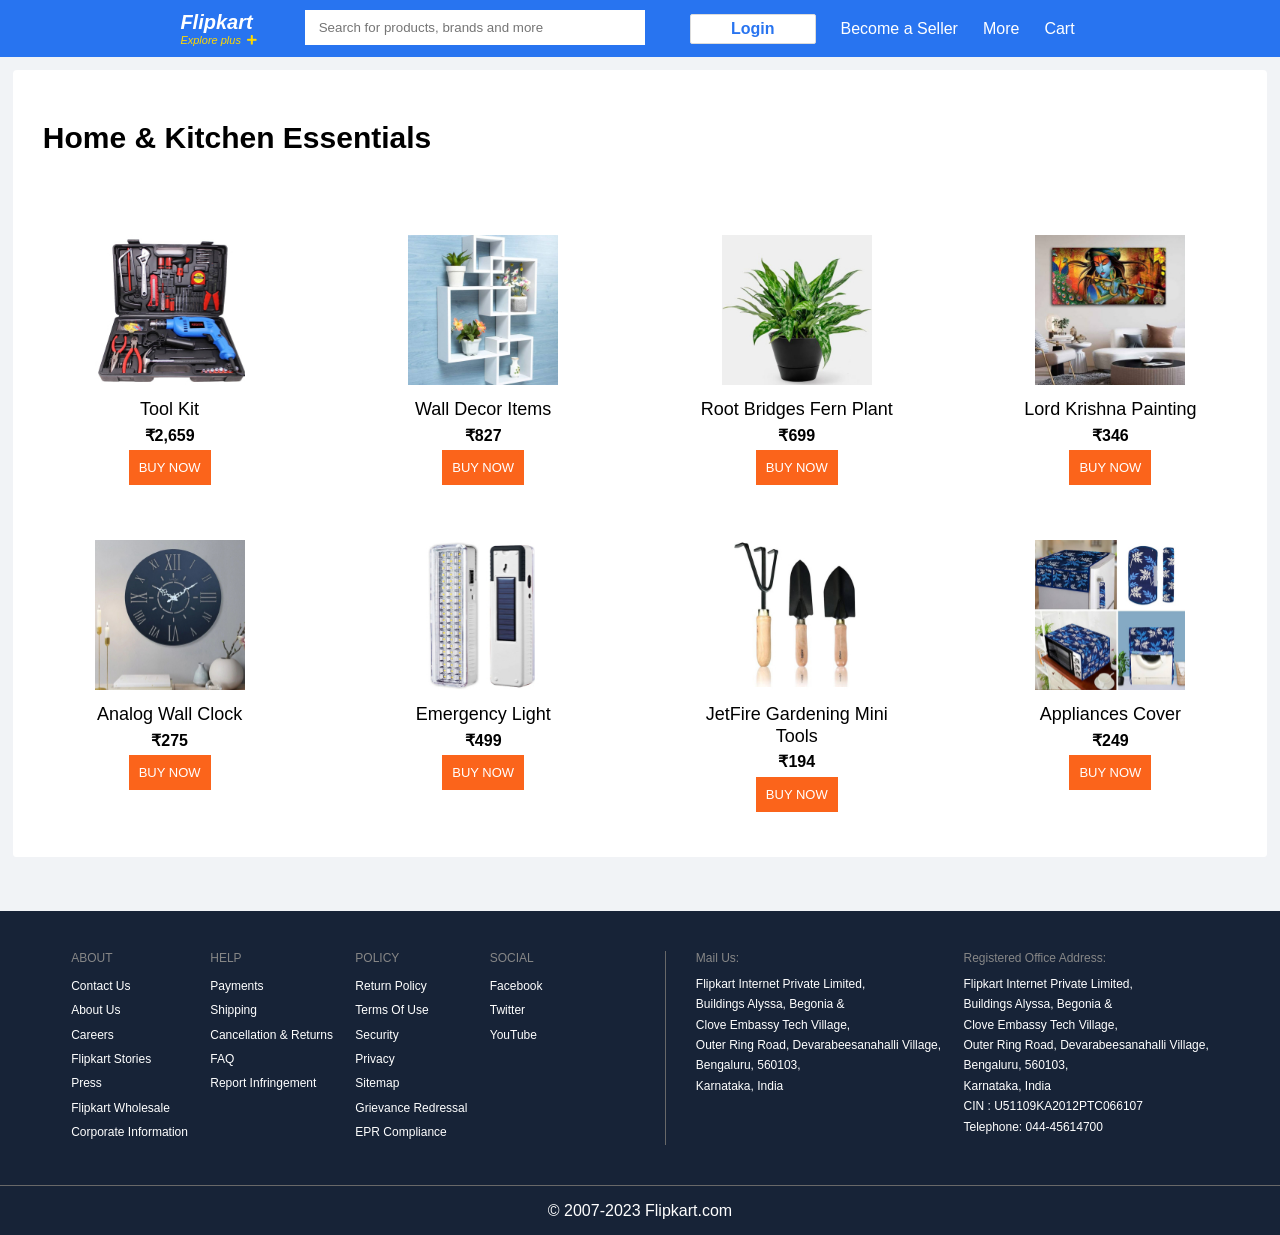
<file: Flipkart-Clone/Home-Essentials.html>
<!DOCTYPE html>
<html>
  <head>
    <meta charset="utf-8">
    <meta http-equiv="X-UA-Compatible" content="IE=edge">
    <title>Flipkart - Home & Kitchen Essentials</title>
    <meta name="description" content="Online Shopping Site for Mobiles, Electronics, Furniture, Grocery, Lifestyle, Books & More. Best Offers!">
    <meta name="viewport" content="width=device-width, initial-scale=1">
    <link rel="stylesheet" href="style.css">
    <link rel="stylesheet" href="product.css">
    <link rel="icon" href="images/favicon.ico">
    <link rel="stylesheet" href="https://use.fontawesome.com/releases/v5.13.0/css/all.css" integrity="sha384-Bfad6CLCknfcloXFOyFnlgtENryhrpZCe29RTifKEixXQZ38WheV+i/6YWSzkz3V" crossorigin="anonymous" />
  </head>
  <body>
    <!-- Navbar -->
    <nav class="navbar">
      <div class="Header-left">
        <a href="index.html" class="flipkart">Flipkart</a>
        <div class="Header-left-p">
          <p>
            <a href="#" style="color: gold;">Explore plus</a>
            <i class="fas fa-plus" style="color: gold;"></i>
          </p>
        </div>
      </div>
      <div class="Header-center">
        <input class="search-box" type="text" placeholder=" Search for products, brands and more" aria-label="Search" id="productSearch" type="submit" onkeypress="searchProducts()">
      </div>
      <div class="Header-right">
        <button class="hamburger-menu"></button>
        <div class="menu-items">
          <button class="login">Login</button>
          <a href="#" class="menu-item">Become a Seller</a>
          <a href="#" class="menu-item">More</a>
          <p>
            <a href="#" class="menu-item">Cart</a>
            <i class="fa-solid fa-cart-shopping"></i>
          </p>
        </div>
      </div>
    </nav>
    <!-- End Navbar -->
    <!-- Start of Products Section -->
    <div class="content">
      <div class="contenthead">
        <div class="contenthead"> Home & Kitchen Essentials </div>
      </div>
      <hr>
      <div class="offerrow">
        <div class="offerimg1">
          <a href="https://shorturl.at/efjnM" target="_blank">
            <img src="images/home1.jpg" alt="Power and Hand Tool Kit">
            <div class="offerimg-subtxt1">Tool Kit</div>
            <div class="offerimg-subtxt2">₹2,659</div>
            <button class="buy-now">BUY NOW</button>
          </a>
        </div>
        <div class="offerimg2">
          <a href="https://shorturl.at/ptJNY" target="_blank">
            <img src="images/home2.jpg" alt="Wall Decor Items">
            <div class="offerimg-subtxt1">Wall Decor Items</div>
            <div class="offerimg-subtxt2">₹827</div>
            <button class="buy-now">BUY NOW</button>
          </a>
        </div>
        <div class="offerimg3">
          <a href="https://shorturl.at/novA8" target="_blank">
            <img src="images/home3.jpg" alt="Live Plants">
            <div class="offerimg-subtxt1">Root Bridges Fern Plant</div>
            <div class="offerimg-subtxt2">₹699</div>
            <button class="buy-now">BUY NOW</button>
          </a>
        </div>
        <div class="offerimg4">
          <a href="https://shorturl.at/gtPTY" target="_blank">
            <img src="images/home4.jpg" alt="Paintings">
            <div class="offerimg-subtxt1">Lord Krishna Painting</div>
            <div class="offerimg-subtxt2">₹346</div>
            <button class="buy-now">BUY NOW</button>
          </a>
        </div>
        <div class="offerimg5">
          <a href="https://shorturl.at/csN59" target="_blank">
            <img src="images/home5.jpg" alt="Clocks">
            <div class="offerimg-subtxt1">Analog Wall Clock</div>
            <div class="offerimg-subtxt2">₹275</div>
            <button class="buy-now">BUY NOW</button>
          </a>
        </div>
        <div class="offerimg6">
          <a href="https://shorturl.at/JLY14" target="_blank">
            <img src="images/home6.jpg" alt="Emergency Lights">
            <div class="offerimg-subtxt1">Emergency Light</div>
            <div class="offerimg-subtxt2">₹499</div>
            <button class="buy-now">BUY NOW</button>
          </a>
        </div>
        <div class="offerimg7">
          <a href="https://shorturl.at/hsyAJ" target="_blank">
            <img src="images/home7.jpg" alt="Gardening Tools">
            <div class="offerimg-subtxt1">JetFire Gardening Mini Tools</div>
            <div class="offerimg-subtxt2">₹194</div>
            <button class="buy-now">BUY NOW</button>
          </a>
        </div>
        <div class="offerimg8">
          <a href="https://shorturl.at/yDFSV" target="_blank">
            <img src="images/home8.jpg" alt="Appliances Cover">
            <div class="offerimg-subtxt1">Appliances Cover</div>
            <div class="offerimg-subtxt2">₹249</div>
            <button class="buy-now">BUY NOW</button>
          </a>
        </div>
      </div>
    </div>
    <!-- Start of Products Section -->
    <!-- Start of Footer -->
    <footer>
      <div class="footer">
        <div class="F-row-1">
          <div class="F-column-1">
            <div class="F-heading">
              <p>ABOUT</p>
            </div>
            <div class="F-list">
              <a href="#">Contact Us</a>
              <a href="#">About Us</a>
              <a href="#">Careers</a>
              <a href="#">Flipkart Stories</a>
              <a href="#">Press</a>
              <a href="#">Flipkart Wholesale</a>
              <a href="#">Corporate Information</a>
            </div>
          </div>
          <div class="F-column-2">
            <div class="F-heading">
              <p>HELP</p>
            </div>
            <div class="F-list">
              <a href="#">Payments</a>
              <a href="#">Shipping</a>
              <a href="#">Cancellation & Returns</a>
              <a href="#">FAQ</a>
              <a href="#">Report Infringement</a>
            </div>
          </div>
          <div class="F-column-3">
            <div class="F-heading">
              <p>POLICY</p>
            </div>
            <div class="F-list">
              <a href="#">Return Policy</a>
              <a href="#">Terms Of Use</a>
              <a href="#">Security</a>
              <a href="#">Privacy</a>
              <a href="#">Sitemap</a>
              <a href="#">Grievance Redressal</a>
              <a href="#">EPR Compliance</a>
            </div>
          </div>
          <div class="F-column-4">
            <div class="F-heading">
              <p>SOCIAL</p>
            </div>
            <div class="F-list">
              <a href="#">Facebook</a>
              <a href="#">Twitter</a>
              <a href="#">YouTube</a>
            </div>
          </div>
          <div class="F-column-5">
            <div class="F-heading">
              <p>Mail Us:</p>
            </div>
            <div class="F-list">
              <p>Flipkart Internet Private Limited,</p>
              <p>Buildings Alyssa, Begonia &</p>
              <p>Clove Embassy Tech Village,</p>
              <p>Outer Ring Road, Devarabeesanahalli Village,</p>
              <p>Bengaluru, 560103,</p>
              <p>Karnataka, India</p>
            </div>
          </div>
          <div class="F-column-6">
            <div class="F-heading">
              <p>Registered Office Address:</p>
            </div>
            <div class="F-list-address">
              <p>Flipkart Internet Private Limited,
              <p>Buildings Alyssa, Begonia &</p>
              <p>Clove Embassy Tech Village,</p>
              <p>Outer Ring Road, Devarabeesanahalli Village,</p>
              <p>Bengaluru, 560103,</p>
              <p>Karnataka, India</p>
              <p>CIN : U51109KA2012PTC066107</p>
              <p> Telephone: <a href="tel: 044-45614700">044-45614700</a>
              </p>
            </div>
          </div>
        </div>
        <div class="Footer-Flipkart">
          <p>© 2007-2023 Flipkart.com</p>
        </div>
      </div>
    </footer>
    <!-- End of Footer -->
    <script src="script.js"></script>
  </body>
</html>
</file>
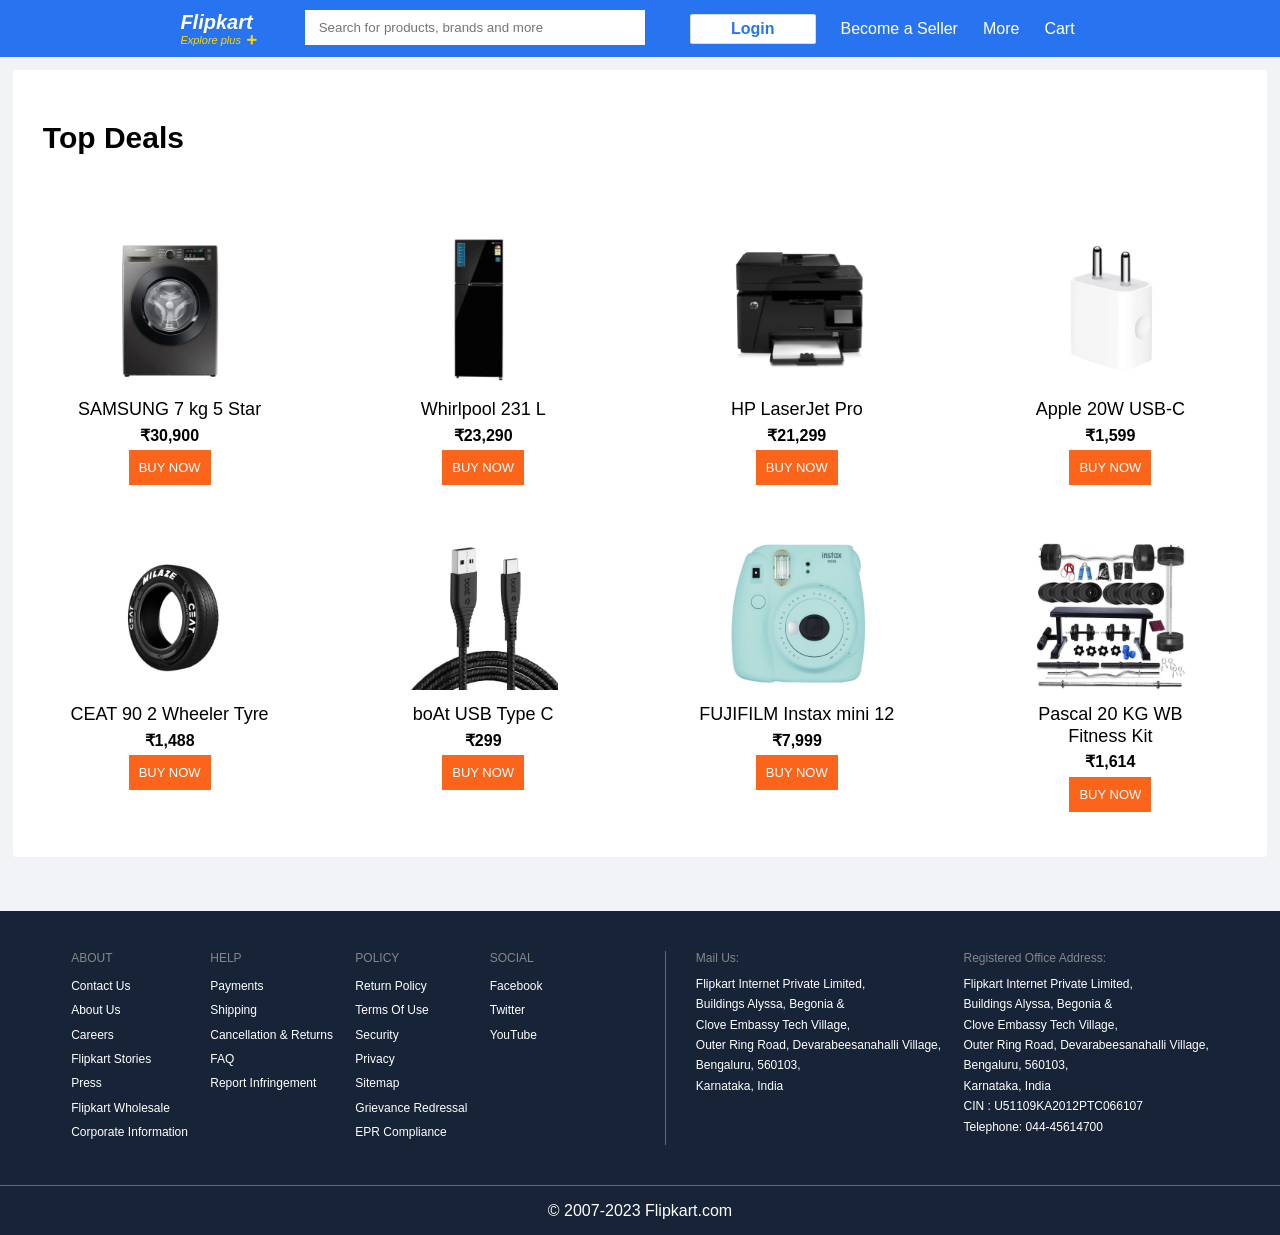
<file: Flipkart-Clone/Top-Deals.html>
<!DOCTYPE html>
<html>
  <head>
    <meta charset="utf-8">
    <meta http-equiv="X-UA-Compatible" content="IE=edge">
    <title>Flipkart - Top Deals</title>
    <meta name="description" content="Online Shopping Site for Mobiles, Electronics, Furniture, Grocery, Lifestyle, Books & More. Best Offers!">
    <meta name="viewport" content="width=device-width, initial-scale=1">
    <link rel="stylesheet" href="style.css">
    <link rel="stylesheet" href="product.css">
    <link rel="icon" href="images/favicon.ico">
    <link rel="stylesheet" href="https://use.fontawesome.com/releases/v5.13.0/css/all.css" integrity="sha384-Bfad6CLCknfcloXFOyFnlgtENryhrpZCe29RTifKEixXQZ38WheV+i/6YWSzkz3V" crossorigin="anonymous" />
  </head>
  <body>
    <!-- Navbar -->
    <nav class="navbar">
      <div class="Header-left">
        <a href="index.html" class="flipkart">Flipkart</a>
        <div class="Header-left-p">
          <p>
            <a href="#" style="color: gold;">Explore plus</a>
            <i class="fas fa-plus" style="color: gold;"></i>
          </p>
        </div>
      </div>
      <div class="Header-center">
        <input class="search-box" type="text" placeholder=" Search for products, brands and more" aria-label="Search" id="productSearch" type="submit" onkeypress="searchProducts()">
      </div>
      <div class="Header-right">
        <button class="hamburger-menu"></button>
        <div class="menu-items">
          <button class="login">Login</button>
          <a href="#" class="menu-item">Become a Seller</a>
          <a href="#" class="menu-item">More</a>
          <p>
            <a href="#" class="menu-item">Cart</a>
            <i class="fa-solid fa-cart-shopping"></i>
          </p>
        </div>
      </div>
    </nav>
    <!-- End Navbar -->
    <!-- Start of Products Section -->
    <div class="content">
      <div class="contenthead">
        <div class="contenthead"> Top Deals </div>
      </div>
      <hr>
      <div class="offerrow">
        <div class="offerimg1">
          <a href="https://shorturl.at/pQUVY" target="_blank">
            <img src="images/topdeals1.jpg" alt="Washing Machines">
            <div class="offerimg-subtxt1">SAMSUNG 7 kg 5 Star</div>
            <div class="offerimg-subtxt2">₹30,900</div>
            <button class="buy-now">BUY NOW</button>
          </a>
        </div>
        <div class="offerimg2">
          <a href="https://shorturl.at/ouKLS" target="_blank">
            <img src="images/topdeals2.jpg" alt="Refrigerators">
            <div class="offerimg-subtxt1">Whirlpool 231 L </div>
            <div class="offerimg-subtxt2">₹23,290</div>
            <button class="buy-now">BUY NOW</button>
          </a>
        </div>
        <div class="offerimg3">
          <a href="https://shorturl.at/ASY69" target="_blank">
            <img src="images/topdeals3.jpg" alt="Printers">
            <div class="offerimg-subtxt1">HP LaserJet Pro </div>
            <div class="offerimg-subtxt2">₹21,299</div>
            <button class="buy-now">BUY NOW</button>
          </a>
        </div>
        <div class="offerimg4">
          <a href="https://shorturl.at/msHS9" target="_blank">
            <img src="images/topdeals4.jpg" alt="Adapter">
            <div class="offerimg-subtxt1">Apple 20W USB-C </div>
            <div class="offerimg-subtxt2">₹1,599</div>
            <button class="buy-now">BUY NOW</button>
          </a>
        </div>
        <div class="offerimg5">
          <a href="https://shorturl.at/rDQV3" target="_blank">
            <img src="images/topdeals5.jpg" alt="Tyres">
            <div class="offerimg-subtxt1">CEAT 90 2 Wheeler Tyre</div>
            <div class="offerimg-subtxt2">₹1,488</div>
            <button class="buy-now">BUY NOW</button>
          </a>
        </div>
        <div class="offerimg6">
          <a href="https://shorturl.at/dSW07" target="_blank">
            <img src="images/topdeals6.jpg" alt="Charger Cables">
            <div class="offerimg-subtxt1">boAt USB Type C</div>
            <div class="offerimg-subtxt2">₹299</div>
            <button class="buy-now">BUY NOW</button>
          </a>
        </div>
        <div class="offerimg7">
          <a href="https://shorturl.at/htBWZ" target="_blank">
            <img src="images/topdeals7.jpg" alt="Instax Cameras">
            <div class="offerimg-subtxt1">FUJIFILM Instax mini 12</div>
            <div class="offerimg-subtxt2">₹7,999</div>
            <button class="buy-now">BUY NOW</button>
          </a>
        </div>
        <div class="offerimg8">
          <a href="https://shorturl.at/bCZ16" target="_blank">
            <img src="images/topdeals8.jpg" alt="Fitness Kits">
            <div class="offerimg-subtxt1">Pascal 20 KG WB Fitness Kit</div>
            <div class="offerimg-subtxt2">₹1,614</div>
            <button class="buy-now">BUY NOW</button>
          </a>
        </div>
      </div>
    </div>
    <!-- Start of Products Section -->
    <!-- Start of Footer -->
    <footer>
      <div class="footer">
        <div class="F-row-1">
          <div class="F-column-1">
            <div class="F-heading">
              <p>ABOUT</p>
            </div>
            <div class="F-list">
              <a href="#">Contact Us</a>
              <a href="#">About Us</a>
              <a href="#">Careers</a>
              <a href="#">Flipkart Stories</a>
              <a href="#">Press</a>
              <a href="#">Flipkart Wholesale</a>
              <a href="#">Corporate Information</a>
            </div>
          </div>
          <div class="F-column-2">
            <div class="F-heading">
              <p>HELP</p>
            </div>
            <div class="F-list">
              <a href="#">Payments</a>
              <a href="#">Shipping</a>
              <a href="#">Cancellation & Returns</a>
              <a href="#">FAQ</a>
              <a href="#">Report Infringement</a>
            </div>
          </div>
          <div class="F-column-3">
            <div class="F-heading">
              <p>POLICY</p>
            </div>
            <div class="F-list">
              <a href="#">Return Policy</a>
              <a href="#">Terms Of Use</a>
              <a href="#">Security</a>
              <a href="#">Privacy</a>
              <a href="#">Sitemap</a>
              <a href="#">Grievance Redressal</a>
              <a href="#">EPR Compliance</a>
            </div>
          </div>
          <div class="F-column-4">
            <div class="F-heading">
              <p>SOCIAL</p>
            </div>
            <div class="F-list">
              <a href="#">Facebook</a>
              <a href="#">Twitter</a>
              <a href="#">YouTube</a>
            </div>
          </div>
          <div class="F-column-5">
            <div class="F-heading">
              <p>Mail Us:</p>
            </div>
            <div class="F-list">
              <p>Flipkart Internet Private Limited,</p>
              <p>Buildings Alyssa, Begonia &</p>
              <p>Clove Embassy Tech Village,</p>
              <p>Outer Ring Road, Devarabeesanahalli Village,</p>
              <p>Bengaluru, 560103,</p>
              <p>Karnataka, India</p>
            </div>
          </div>
          <div class="F-column-6">
            <div class="F-heading">
              <p>Registered Office Address:</p>
            </div>
            <div class="F-list-address">
              <p>Flipkart Internet Private Limited,
              <p>Buildings Alyssa, Begonia &</p>
              <p>Clove Embassy Tech Village,</p>
              <p>Outer Ring Road, Devarabeesanahalli Village,</p>
              <p>Bengaluru, 560103,</p>
              <p>Karnataka, India</p>
              <p>CIN : U51109KA2012PTC066107</p>
              <p> Telephone: <a href="tel: 044-45614700">044-45614700</a>
              </p>
            </div>
          </div>
        </div>
        <div class="Footer-Flipkart">
          <p>© 2007-2023 Flipkart.com</p>
        </div>
      </div>
    </footer>
    <!-- End of Footer -->
    <script src="script.js"></script>
  </body>
</html>
</file>
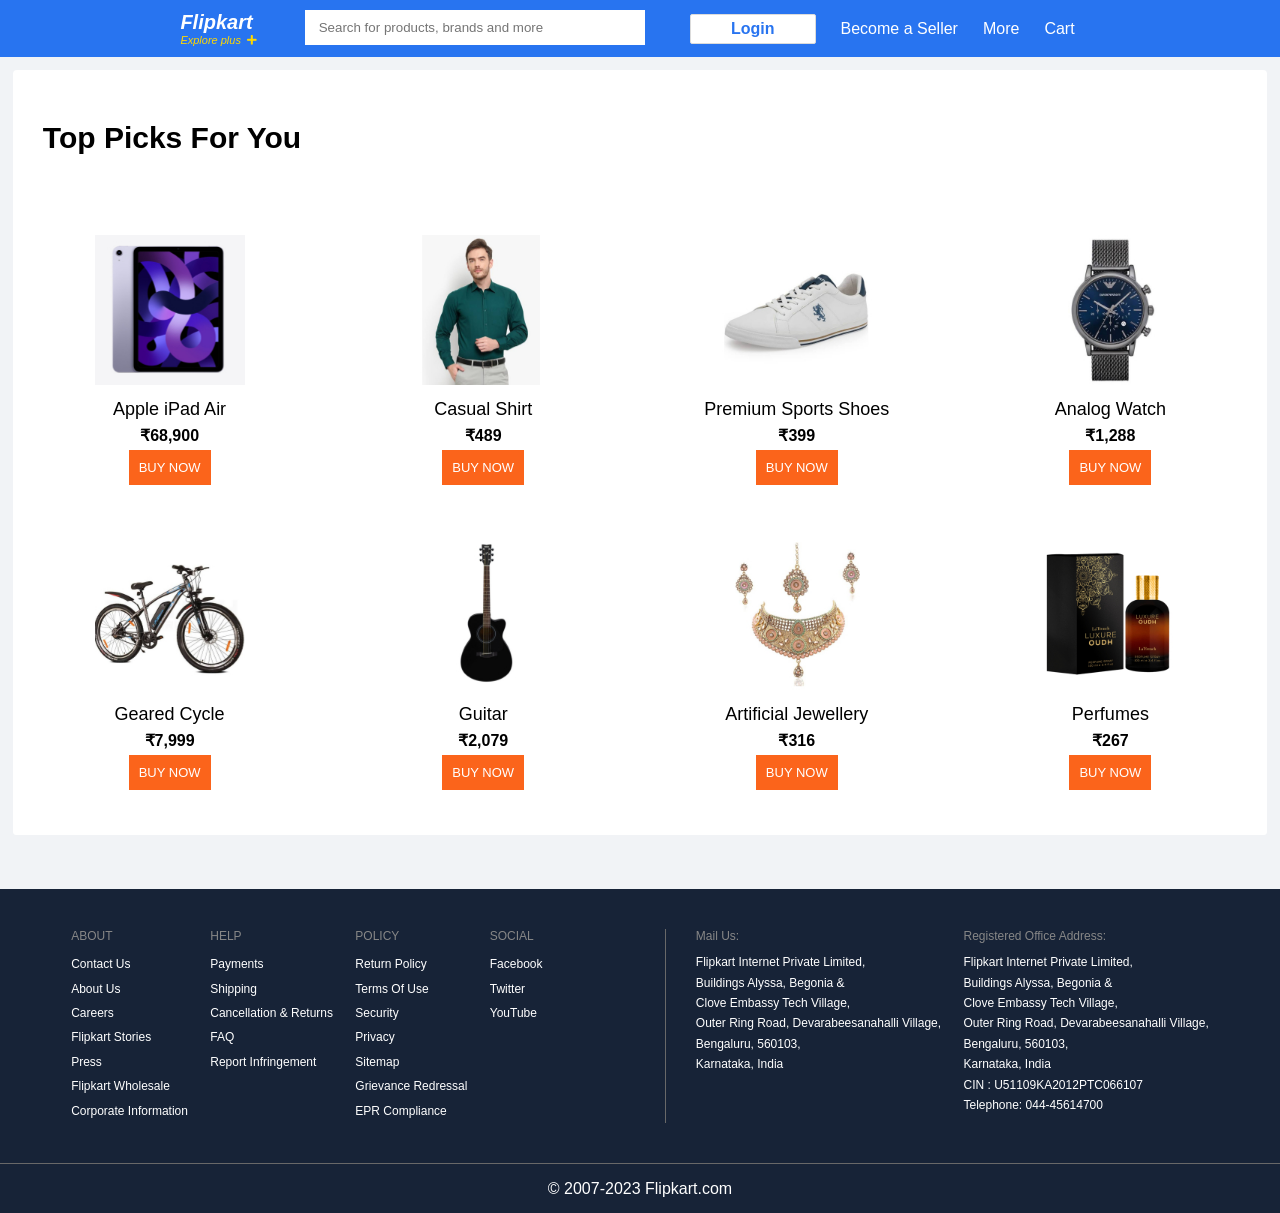
<file: Flipkart-Clone/Top-Picks.html>
<!DOCTYPE html>
<html>
  <head>
    <meta charset="utf-8">
    <meta http-equiv="X-UA-Compatible" content="IE=edge">
    <title>Flipkart - Top Picks for You</title>
    <meta name="description" content="Online Shopping Site for Mobiles, Electronics, Furniture, Grocery, Lifestyle, Books & More. Best Offers!">
    <meta name="viewport" content="width=device-width, initial-scale=1">
    <link rel="stylesheet" href="style.css">
    <link rel="stylesheet" href="product.css">
    <link rel="icon" href="images/favicon.ico">
    <link rel="stylesheet" href="https://use.fontawesome.com/releases/v5.13.0/css/all.css" integrity="sha384-Bfad6CLCknfcloXFOyFnlgtENryhrpZCe29RTifKEixXQZ38WheV+i/6YWSzkz3V" crossorigin="anonymous" />
  </head>
  <body>
    <!-- Navbar -->
    <nav class="navbar">
      <div class="Header-left">
        <a href="index.html" class="flipkart">Flipkart</a>
        <div class="Header-left-p">
          <p>
            <a href="#" style="color: gold;">Explore plus</a>
            <i class="fas fa-plus" style="color: gold;"></i>
          </p>
        </div>
      </div>
      <div class="Header-center">
        <input class="search-box" type="text" placeholder=" Search for products, brands and more" aria-label="Search" id="productSearch" type="submit" onkeypress="searchProducts()">
      </div>
      <div class="Header-right">
        <button class="hamburger-menu"></button>
        <div class="menu-items">
          <button class="login">Login</button>
          <a href="#" class="menu-item">Become a Seller</a>
          <a href="#" class="menu-item">More</a>
          <p>
            <a href="#" class="menu-item">Cart</a>
            <i class="fa-solid fa-cart-shopping"></i>
          </p>
        </div>
      </div>
    </nav>
    <!-- End Navbar -->
    <!-- Start of Products Section -->
    <div class="content">
      <div class="contenthead">
        <div class="contenthead"> Top Picks For You </div>
      </div>
      <hr>
      <div class="offerrow">
        <div class="offerimg1">
          <a href="https://shorturl.at/fHMP2" target="_blank">
            <img src="images/toppicks1.jpg" alt="Apple iPads">
            <div class="offerimg-subtxt1">Apple iPad Air</div>
            <div class="offerimg-subtxt2">₹68,900</div>
            <button class="buy-now">BUY NOW</button>
          </a>
        </div>
        <div class="offerimg2">
          <a href="https://shorturl.at/ozBNS" target="_blank">
            <img src="images/toppicks2.jpg" alt="Casual Shirts">
            <div class="offerimg-subtxt1">Casual Shirt</div>
            <div class="offerimg-subtxt2">₹489</div>
            <button class="buy-now">BUY NOW</button>
          </a>
        </div>
        <div class="offerimg3">
          <a href="https://shorturl.at/avxP4" target="_blank">
            <img src="images/toppicks3.jpg" alt="Casual Shoes">
            <div class="offerimg-subtxt1">Premium Sports Shoes</div>
            <div class="offerimg-subtxt2">₹399</div>
            <button class="buy-now">BUY NOW</button>
          </a>
        </div>
        <div class="offerimg4">
          <a href="https://shorturl.at/mvBOW" target="_blank">
            <img src="images/toppicks4.jpg" alt="Wrist Watches">
            <div class="offerimg-subtxt1">Analog Watch</div>
            <div class="offerimg-subtxt2">₹1,288</div>
            <button class="buy-now">BUY NOW</button>
          </a>
        </div>
        <div class="offerimg5">
          <a href="https://shorturl.at/nATUX" target="_blank">
            <img src="images/toppicks5.jpg" alt="Geared Cycle">
            <div class="offerimg-subtxt1">Geared Cycle</div>
            <div class="offerimg-subtxt2">₹7,999</div>
            <button class="buy-now">BUY NOW</button>
          </a>
        </div>
        <div class="offerimg6">
          <a href="https://shorturl.at/fiuxD" target="_blank">
            <img src="images/toppicks6.jpg" alt="String Instruments">
            <div class="offerimg-subtxt1">Guitar</div>
            <div class="offerimg-subtxt2">₹2,079</div>
            <button class="buy-now">BUY NOW</button>
          </a>
        </div>
        <div class="offerimg7">
          <a href="https://shorturl.at/dpwW0" target="_blank">
            <img src="images/toppicks7.jpg" alt="Artificial Jewellery">
            <div class="offerimg-subtxt1">Artificial Jewellery</div>
            <div class="offerimg-subtxt2">₹316</div>
            <button class="buy-now">BUY NOW</button>
          </a>
        </div>
        <div class="offerimg8">
          <a href="https://shorturl.at/cioq8" target="_blank">
            <img src="images/toppicks8.jpg" alt="Perfumes">
            <div class="offerimg-subtxt1">Perfumes</div>
            <div class="offerimg-subtxt2">₹267</div>
            <button class="buy-now">BUY NOW</button>
          </a>
        </div>
      </div>
    </div>
    <!-- End of Products Section -->
    <!-- Start of Footer -->
    <footer>
      <div class="footer">
        <div class="F-row-1">
          <div class="F-column-1">
            <div class="F-heading">
              <p>ABOUT</p>
            </div>
            <div class="F-list">
              <a href="#">Contact Us</a>
              <a href="#">About Us</a>
              <a href="#">Careers</a>
              <a href="#">Flipkart Stories</a>
              <a href="#">Press</a>
              <a href="#">Flipkart Wholesale</a>
              <a href="#">Corporate Information</a>
            </div>
          </div>
          <div class="F-column-2">
            <div class="F-heading">
              <p>HELP</p>
            </div>
            <div class="F-list">
              <a href="#">Payments</a>
              <a href="#">Shipping</a>
              <a href="#">Cancellation & Returns</a>
              <a href="#">FAQ</a>
              <a href="#">Report Infringement</a>
            </div>
          </div>
          <div class="F-column-3">
            <div class="F-heading">
              <p>POLICY</p>
            </div>
            <div class="F-list">
              <a href="#">Return Policy</a>
              <a href="#">Terms Of Use</a>
              <a href="#">Security</a>
              <a href="#">Privacy</a>
              <a href="#">Sitemap</a>
              <a href="#">Grievance Redressal</a>
              <a href="#">EPR Compliance</a>
            </div>
          </div>
          <div class="F-column-4">
            <div class="F-heading">
              <p>SOCIAL</p>
            </div>
            <div class="F-list">
              <a href="#">Facebook</a>
              <a href="#">Twitter</a>
              <a href="#">YouTube</a>
            </div>
          </div>
          <div class="F-column-5">
            <div class="F-heading">
              <p>Mail Us:</p>
            </div>
            <div class="F-list">
              <p>Flipkart Internet Private Limited,</p>
              <p>Buildings Alyssa, Begonia &</p>
              <p>Clove Embassy Tech Village,</p>
              <p>Outer Ring Road, Devarabeesanahalli Village,</p>
              <p>Bengaluru, 560103,</p>
              <p>Karnataka, India</p>
            </div>
          </div>
          <div class="F-column-6">
            <div class="F-heading">
              <p>Registered Office Address:</p>
            </div>
            <div class="F-list-address">
              <p>Flipkart Internet Private Limited,
              <p>Buildings Alyssa, Begonia &</p>
              <p>Clove Embassy Tech Village,</p>
              <p>Outer Ring Road, Devarabeesanahalli Village,</p>
              <p>Bengaluru, 560103,</p>
              <p>Karnataka, India</p>
              <p>CIN : U51109KA2012PTC066107</p>
              <p> Telephone: <a href="tel: 044-45614700">044-45614700</a>
              </p>
            </div>
          </div>
        </div>
        <div class="Footer-Flipkart">
          <p>© 2007-2023 Flipkart.com</p>
        </div>
      </div>
    </footer>
    <!-- End of Footer -->
    <script src="script.js"></script>
  </body>
</html>
</file>
<file: Flipkart-Clone/style.css>
@import url("https://fonts.googleapis.com/css2?family=Lato:wght@100;300&display=swap");
@import url("https://fonts.googleapis.com/css2?family=Lato:wght@100;300&family=Ubuntu&display=swap");

:root {
  --main-bg-color: #2874f0;
}

* {
  padding: 0;
  margin: 0;
}

* {
  box-sizing: border-box;
  border: 0;
  font-family: Arial, sans-serif;
}

body {
  background-color: #f1f3f6;
  line-height: 1.2;
}

/* Start Header Section */
.nav {
  display: none;
}

nav a {
  text-decoration: none;
  color: inherit;
  border: none;
  outline: none;
}

nav {
  background-color: #2874f0;
  display: flex;
  justify-content: center;
  padding-top: 10px;
  padding-bottom: 10px;
}

.flipkart {
  color: #fff;
  font-style: italic;
  font-weight: bold;
  font-size: 20px;
}

.Header-right {
  padding-top: 4px;
}

.Header-right .fas,
.Header-right {
  color: #fff;
  font-size: 16px;
}

.Header-left p {
  color: #fff;
  font-style: italic;
  font-size: 11px;
}

.Header-left p a,
.Header-left {
  padding-right: 3px;
}

.Header-center {
  padding-right: 20px;
  padding-left: 20px;
  margin-left: 25px;
  margin-right: 25px;
}

.header-center .fas {
  color: #fff;
}

.search-box {
  padding-top: 10px;
  padding-bottom: 10px;
  outline: none;
  width: 340px;
}

input {
  width: 100%;
  padding-left: 10px;
}

.login {
  color: #2874f0;
  font-weight: bold;
  background-color: #fff;
  cursor: pointer;
  border-radius: 2px;
  padding: 5px 40px;
  margin-right: 25px;
  font-size: 16px;
  border: 1px solid #dbdbdb;
}

.menu-bar {
  display: flex;
  align-items: center;
}

.hamburger-menu {
  display: none;
  flex-direction: column;
  justify-content: space-between;
  height: 20px;
  cursor: pointer;
}

.hamburger-menu .bar {
  width: 20px;
  height: 2px;
  background-color: #fff;
}

.menu-items {
  display: flex;
  align-items: center;
  font-weight: 500;
}

.menu-item {
  margin-right: 25px;
}

.dropdown-menu {
  display: none;
  position: absolute;
  top: 100%;
  background-color: #fff;
  padding: 10px;
  z-index: 1;
}

.dropdown-toggle {
  cursor: pointer;
}

.dropdown-item {
  display: block;
  margin-bottom: 10px;
}
/* End Header Section */

/* Start of category-section */
section {
  padding-top: 10px;
  background-color: white;
  border-bottom: 1px solid rgb(221, 220, 220);
  overflow-x: auto;
  white-space: nowrap;
}

.category-row {
  display: flex;
  justify-content: flex-start;
  text-align: center;
}

.category-row img {
  max-height: 60%;
  max-width: 60%;
}

.category-col {
  padding: 10px 15px;
  flex: 0 0 auto;
}
/* End of category-section */

/* Start of banner section */
.carousel {
  width: 100%;
  overflow: hidden;
  position: relative;
  padding-top: 10px;
  padding-bottom: 30px;
}

.carousel ul {
  list-style: none;
  width: 100%;
  margin: 0;
  padding: 0;
  display: flex;
  transition: transform 0.5s ease;
}

.carousel li {
  flex: 0 0 100%;
  width: 100%;
}

.carousel img {
  width: 100%;
  height: auto;
}

.carousel-btn {
  position: absolute;
  top: 50%;
  transform: translateY(-50%);
  font-size: 24px;
  cursor: pointer;
  background: transparent;
  border: none;
  outline: none;
  color: #ffffff;
}

.carousel-btn.left {
  left: 10px;
}

.carousel-btn.right {
  right: 10px;
}
/* End of banner section */

/* Start of Container section */
.content {
  background-color: white;
  margin: 1vw;
  border-radius: 4px;
}

.contenthead {
  display: flex;
  justify-content: space-between;
}

.offerrow {
  display: flex;
  justify-content: flex-start;
  background-color: white;
  flex-direction: row;
  flex-wrap: nowrap;
  margin: 6vh 0vw;
  text-align: center;
  padding-bottom: 15px;
  border-radius: 4px;
  overflow: auto;
}

.content .contenthead {
  font-size: 30px;
  font-family: "PT Sans", sans-serif;
  font-weight: bold;
  padding-top: 25px;
  padding-left: 15px;
  text-align: center;
}

.viewallbtn {
  margin: 15px 19px;
  padding-top: 10px;
}

.viewbtn {
  color: white;
  font-size: 22px;
  font-family: "PT Sans", sans-serif;
  background-color: #2874f0;
  border: none;
  box-shadow: 0 6px 8px 0 rgba(0, 0, 0, 0.3);
  border-radius: 2px;
  padding: 8px 18px;
}

.offerrow img {
  width: 150px;
  height: 150px;
}

.offerimg1 {
  margin-left: 1vw;
  cursor: pointer;
}

.offerimg2,
.offerimg3,
.offerimg4,
.offerimg5,
.offerimg6,
.offerimg7,
.offerimg8 {
  margin: 0 2.5vw;
  cursor: pointer;
}

.offerimg-subtxt1,
.offerimg-subtxt2,
.offerimg-subtxt3 {
  font-size: 18px;
  margin-top: 10px;
}

.offerimg-subtxt1 {
  color: black;
}

.offerimg-subtxt2 {
  color: #388e3c;
  font-size: 16px;
  margin-top: 5px;
}

.offerimg-subtxt3 {
  font-size: 14px;
  margin-top: 5px;
  color: black;
}

.offerrow img:hover {
  transform: scale(1.1);
}

a {
  text-decoration: none;
}
/* End of Container section */


/* Start of Footer Section  */
footer {
  background-color: #172337;
}

footer a {
  text-decoration: none;
  color: inherit;
  border: none;
  outline: none;
}

.F-row-1 {
  padding: 40px 60px 40px 60px;
  border-bottom: 1px solid #686868;
}

.F-row-1 {
  display: flex;
  justify-content: space-around;
}

.F-row-2 {
  display: flex;
  justify-content: space-evenly;
  padding-top: 30px;
  padding-bottom: 30px;
}

.F-heading p {
  color: #878787;
  font-size: 12px;
  font-weight: 400;
  margin-bottom: 9px;
}

.F-list-address p,
.F-list p {
  padding-top: 3px;
  padding-bottom: 3px;
}

.F-list {
  display: flex;
  flex-direction: column;
}

.F-list a {
  padding-top: 5px;
  padding-bottom: 5px;
}

.F-list a,
.F-list p,
.F-list-address p {
  color: #fff;
  font-weight: 400;
  font-size: 12px;
}

.F-row2-column {
  color: #fff;
  margin-left: 8px;
  font-size: 14px;
}

.F-column-4 {
  padding-right: 100px;
}

.F-column-5 {
  border-left: 1px solid #686868;
  padding-left: 30px;
}

.Footer-Flipkart {
  text-align: center;
  color: #fff;
  font-weight: 400;
  font-size: 16px;
  padding-top: 15px;
  padding-bottom: 15px;
}
/* End of Footer Section  */

/* Media query for small screens */
/* Header */
@media (max-width: 768px) {
  .Header-left {
    flex-direction: column;
    align-items: center;
  }

  .Header-left-p {
    margin-top: 10px;
  }

  .Header-center {
    padding: 10px;
  }

  .search-box {
    width: 100%;
  }

  .Header-right {
    justify-content: flex-end;
    padding-top: 20px;
  }

  .menu-items {
    display: none;
  }

  .hamburger-menu {
    display: flex;
  }

  .menu-items.open .dropdown-menu {
    display: block;
  }
}

/* Footer */
@media (max-width: 700px) {
  .category-row {
    display: grid;
    grid-template-columns: 1fr 1fr 1fr 1fr 1fr;
    grid-gap: 5px;
    font-size: 15px;
  }

  .common-row {
    display: grid;
    grid-template-columns: 2fr 2fr;
    grid-gap: 5px;
  }

  .F-row-1 {
    display: grid;
    grid-template-columns: 1fr 1fr;
    padding: 10px;
    text-align: center;
  }

  .F-row-2 {
    display: flex;
    flex-direction: column;
    text-align: center;
  }

  .F-row-1 a {
    font-size: 12px;
  }

  .F-column-5,
  .F-column-6 {
    display: none;
  }

  .F-column-4 {
    padding-right: 0px;
  }

  .F-heading p {
    font-size: 15px;
  }

  .F-list {
    margin-bottom: 30px;
  }

  .F-row2-column p {
    padding: 5px;
    font-size: 15px;
  }
}
</file>
<file: Flipkart-Clone/product.css>
.offerimg1 {
  margin-left: 1vw;
  cursor: pointer;
  padding: 25px;
}

.offerimg2,
.offerimg3,
.offerimg4,
.offerimg5,
.offerimg6,
.offerimg7,
.offerimg8 {
  margin: 0 2.5vw;
  cursor: pointer;
  padding: 25px;
}

.offerimg-subtxt1,
.offerimg-subtxt2 {
  font-size: 18px;
  margin-top: 10px;
  color: black;
}

.offerimg-subtxt2 {
  font-size: 16px;
  font-weight: bold;
  margin-top: 5px;
}

.offerimg-subtxt1:hover {
  color: red;
  text-decoration: underline;
  cursor: pointer;
}

.offerimg-subtxt2:hover {
  color: red;
  text-decoration: underline;
  cursor: pointer;
}

.offerimg-subtxt3 {
  font-size: 14px;
  margin-top: 5px;
  text-decoration: line-through;
}

.offerimg-subtxt3.strike {
  text-decoration: line-through;
}

.offerrow img:hover {
  transform: scale(1.1);
}

.buy-now {
  background-color: #fb641b;
  color: #fff;
  font-size: 1em;
  margin: 5px;
  padding: 10px;
  font-size: small;
}

a {
  text-decoration: none;
}

/* For large screens (desktops) */
@media screen and (min-width: 1200px) {
  .offerrow {
    display: flex;
    justify-content: space-between;
    flex-wrap: wrap;
  }

  .offerimg1,
  .offerimg2,
  .offerimg3,
  .offerimg4,
  .offerimg5,
  .offerimg6,
  .offerimg7,
  .offerimg8 {
    flex-basis: calc(25% - 5vw);
    margin: 0 2.5vw;
  }
}

/* For medium screens (tablets) */
@media screen and (max-width: 1199px) {
  .offerrow {
    display: flex;
    justify-content: space-between;
    flex-wrap: wrap;
  }

  .offerimg1,
  .offerimg2,
  .offerimg3,
  .offerimg4,
  .offerimg5,
  .offerimg6,
  .offerimg7,
  .offerimg8 {
    flex-basis: calc(33.33% - 5vw);
    margin: 0 2.5vw;
  }
}

/* For small screens (mobiles) */
@media screen and (max-width: 767px) {
  .offerrow {
    display: flex;
    flex-direction: column;
  }

  .offerimg1,
  .offerimg2,
  .offerimg3,
  .offerimg4,
  .offerimg5,
  .offerimg6,
  .offerimg7,
  .offerimg8 {
    width: 100%;
    margin: 0;
    margin-bottom: 20px;
  }
}
</file>
